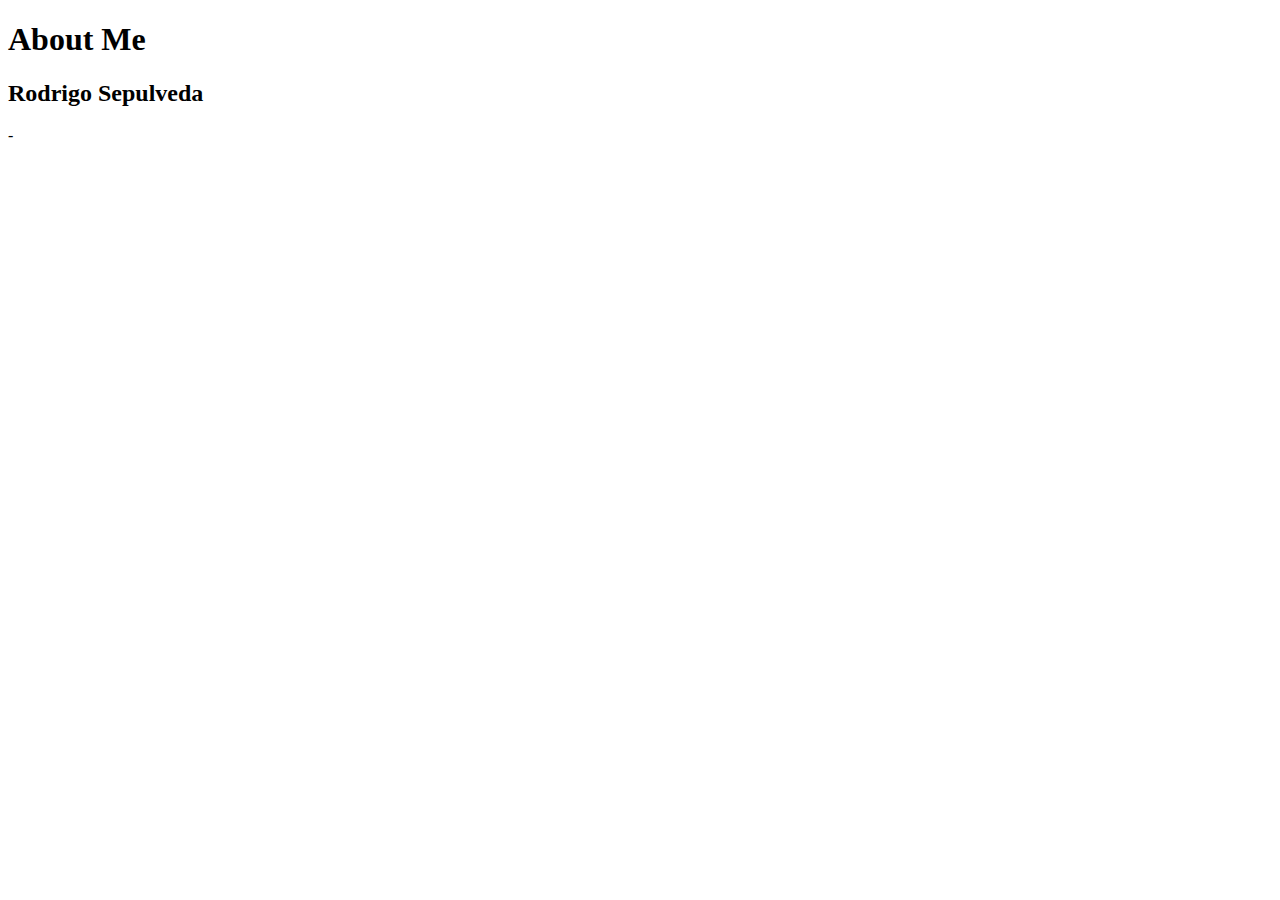
<file: aboutme/index.html>
<!DOCTYPE html>
<html lang="en">
<head>
    <meta charset="UTF-8">
    <meta http-equiv="X-UA-Compatible" content="IE=edge">
    <meta name="viewport" content="width=device-width, initial-scale=1.0">
    <title>All About Me</title>
</head>
<body>
    <h1>About Me</h1>
    <h2>Rodrigo Sepulveda</h2>
    <p>-</p>
    
</body>
</html>
</file>
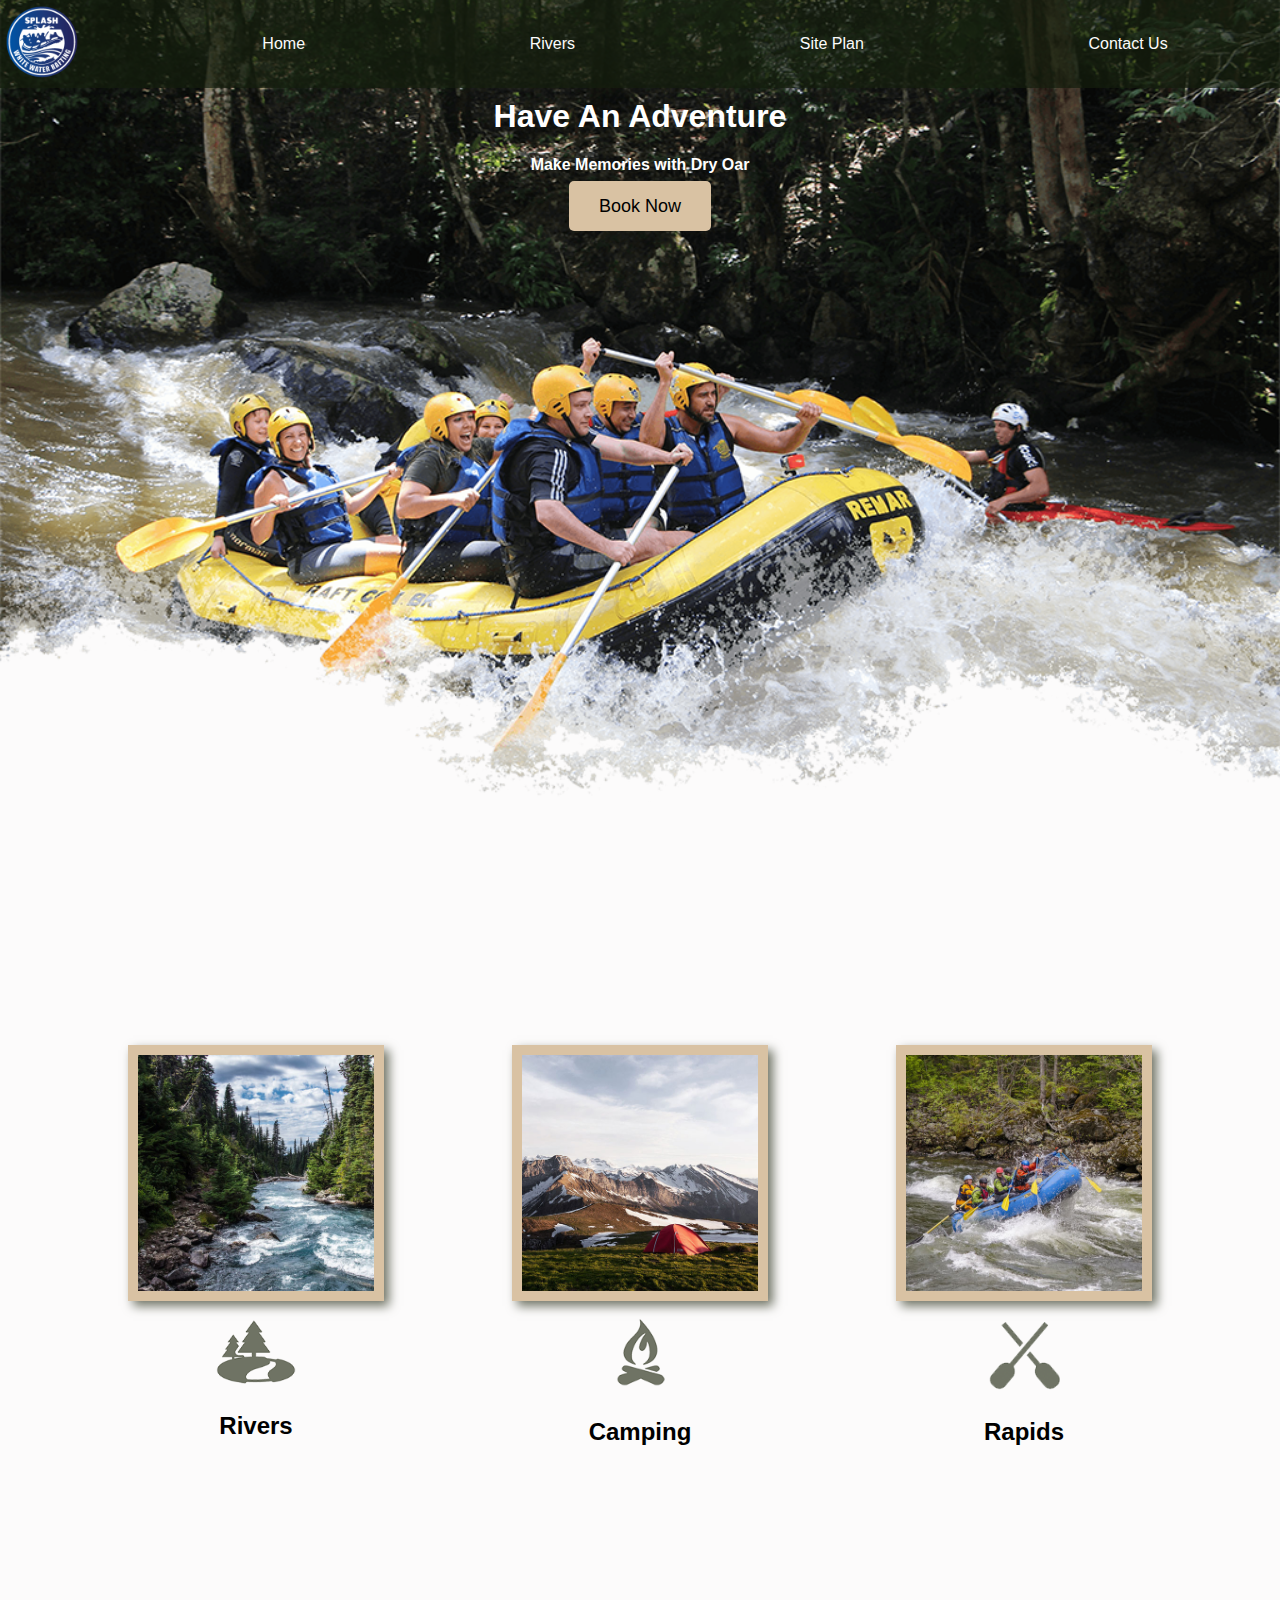
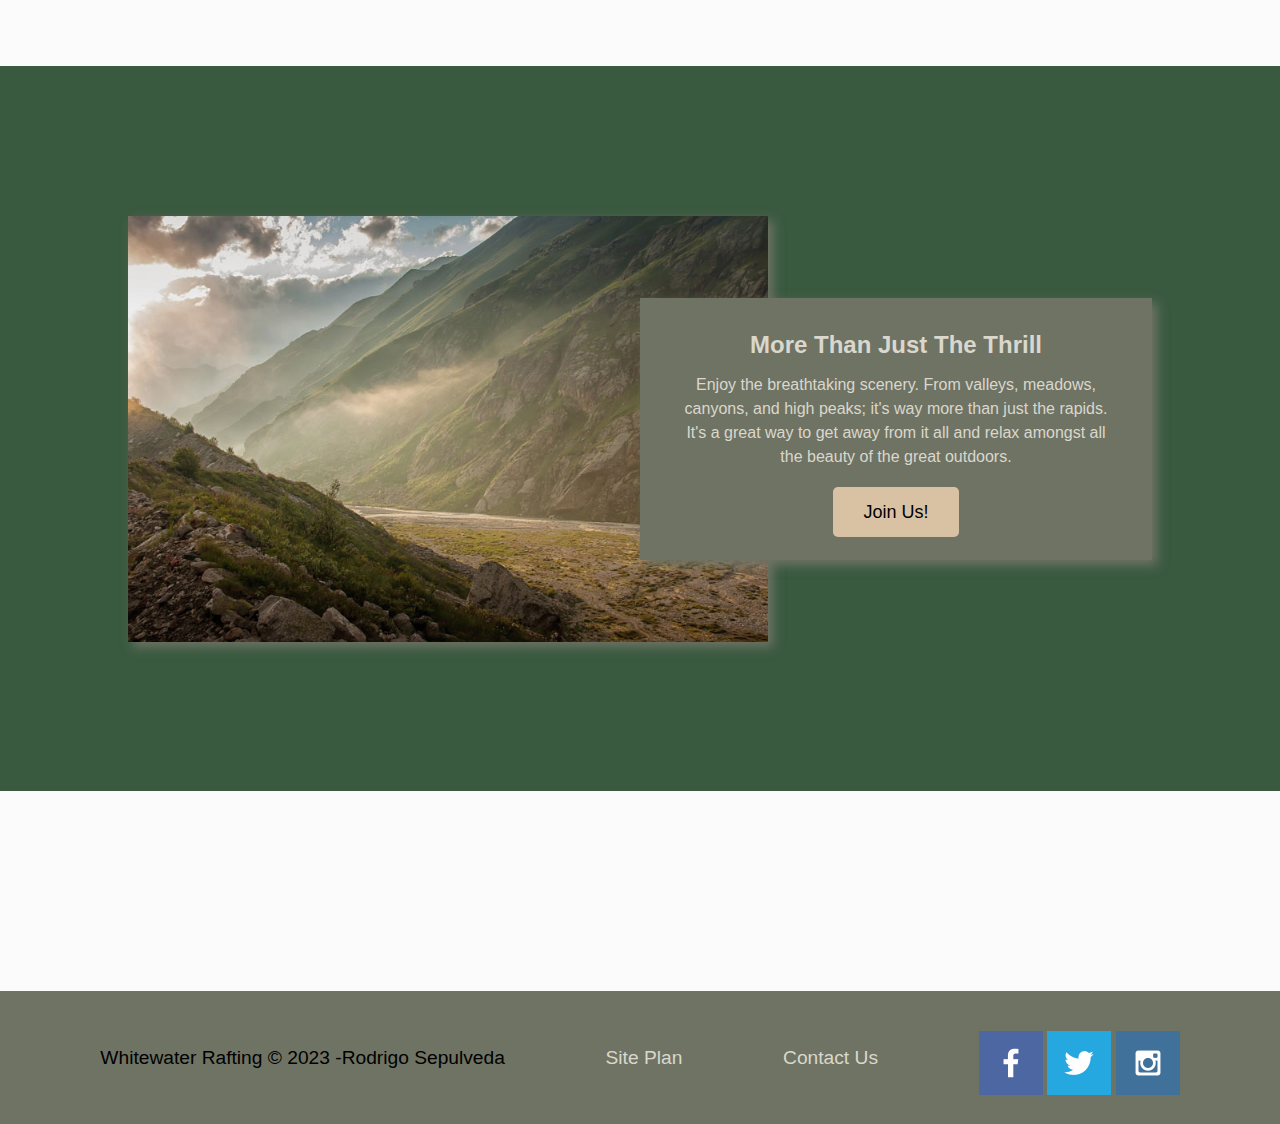
<file: wwr/index.html>
<!DOCTYPE html>
<html lang="en">

<head>
    <meta charset="UTF-8">
    <meta http-equiv="X-UA-Compatible" content="IE=edge">
    <meta name="viewport" content="width=device-width, initial-scale=1.0">
    <title>Whitewater Rafting | Dry Oar Boating | Home </title>
    <link rel="stylesheet" href="styles/style.css">
</head>

<body>
    <div id="content">
        <header>
            <a href="index.html" class="images/logo-brand">
                <img class="logo" src="images/splash.png" alt="rafting-logo">
            </a>
            <nav>
                <a href="index.html">Home</a>
                <a href="rivers.html">Rivers</a>
                <a href="site-plan-rafting.html">Site Plan</a>
                <a href="contactus.html">Contact Us</a>
            </nav>
        </header>
        <div id="hero">
            <div id="hero-box">
                <img id="hero-img" src="images/hero.png" alt="People enjoying rafting">
            </div>
            <section id="hero-msg">
                <h1 class="home-title">Have An Adventure</h1>
                <h4>Make Memories with Dry Oar</h4>
                <div class='button-box'>
                    <a class='book' href="contactus.html">Book Now</a>
                </div>
            </section>
        </div>
        <main class="home-grid">
            <section class="rivers-card">
                <img class="card-img" src="images/rivers.jpg" alt="river in forest">
                <img class="icon" src="images/river_icon.png" alt="river icon">
                <h2>Rivers</h2>
            </section>
            <section class="camping-card">
                <img class="card-img" src="images/camping.jpg" alt="tent in mountains">
                <img class="icon" src="images/fire_icon.png" alt="fire icon">
                <h2>Camping</h2>
            </section>
            <section class="rapids-card">
                <img class="card-img" src="images/rapids.jpg" alt="rafting boat">
                <img class="icon" src="images/oars.png" alt="oars icon">
                <h2>Rapids</h2>
            </section>
            <div id="background"></div> 
            <img class="mountains" src="images/mountains.jpg" alt="Misty mountains">
            <section class="msg">
                <h2>More Than Just The Thrill</h2>
                <p>Enjoy the breathtaking scenery. From valleys, meadows, canyons, and high peaks; it's way more than
                    just the rapids. It's a great way to get away from it all and relax amongst all the beauty of the
                    great outdoors. </p>
                <a class='join' href="rivers.html">Join Us!</a>
            </section>
        </main>
        <footer>
            <p>Whitewater Rafting &copy; 2023 -Rodrigo Sepulveda </p>
            <p><a href="site-plan-rafting.html">Site Plan</a></p>
            <p><a href="contactus.html">Contact Us</a></p>
            <div class="social">
                <a href="https://facebook.com" target="_blank">
                    <img src="images/facebook.png" alt="fb icon">
                </a>
                <a href="https://twitter.com" target="_blank">
                    <img src="images/twitter.png" alt="twitter icon">
                </a>
                <a href="https://instagram.com" target="_blank">
                    <img src="images/instagram.png" alt="instagram icon">
                </a>
            </div>
        </footer>
    </div>
</body>

</html>
</file>
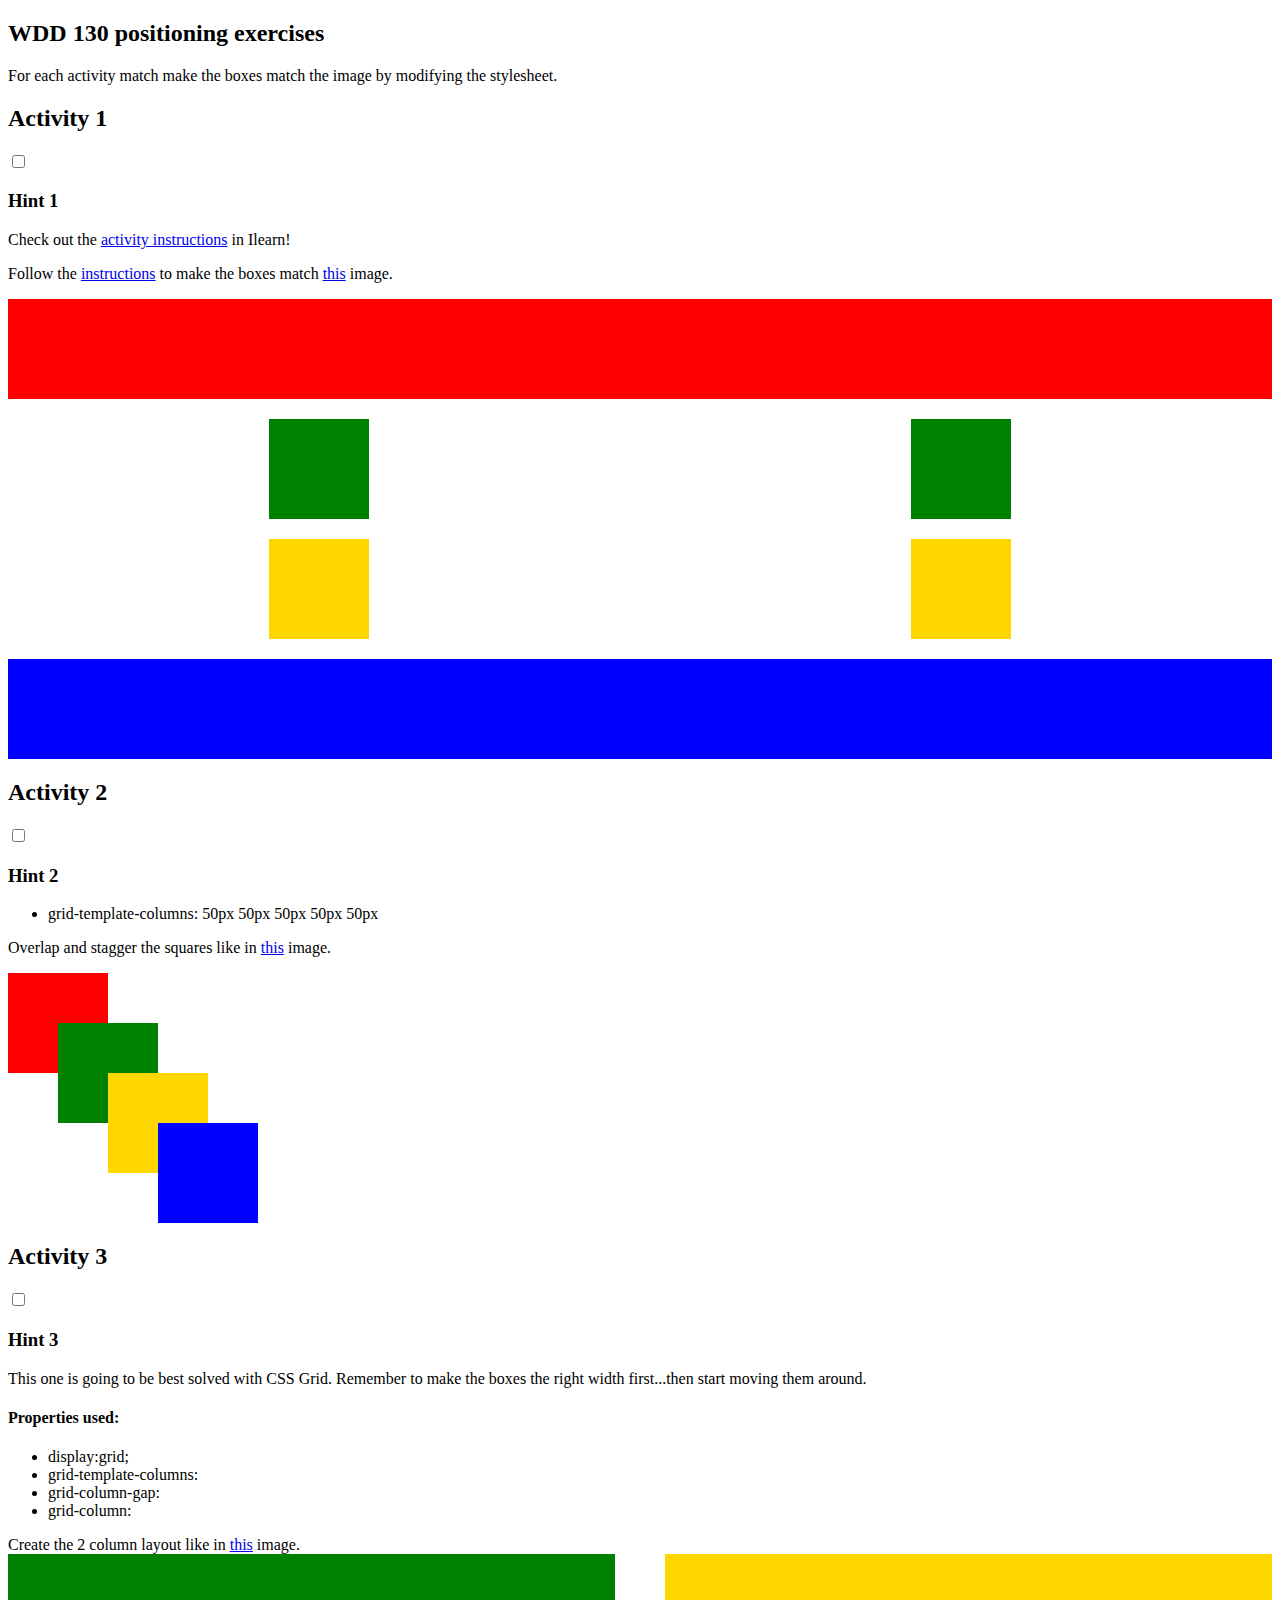
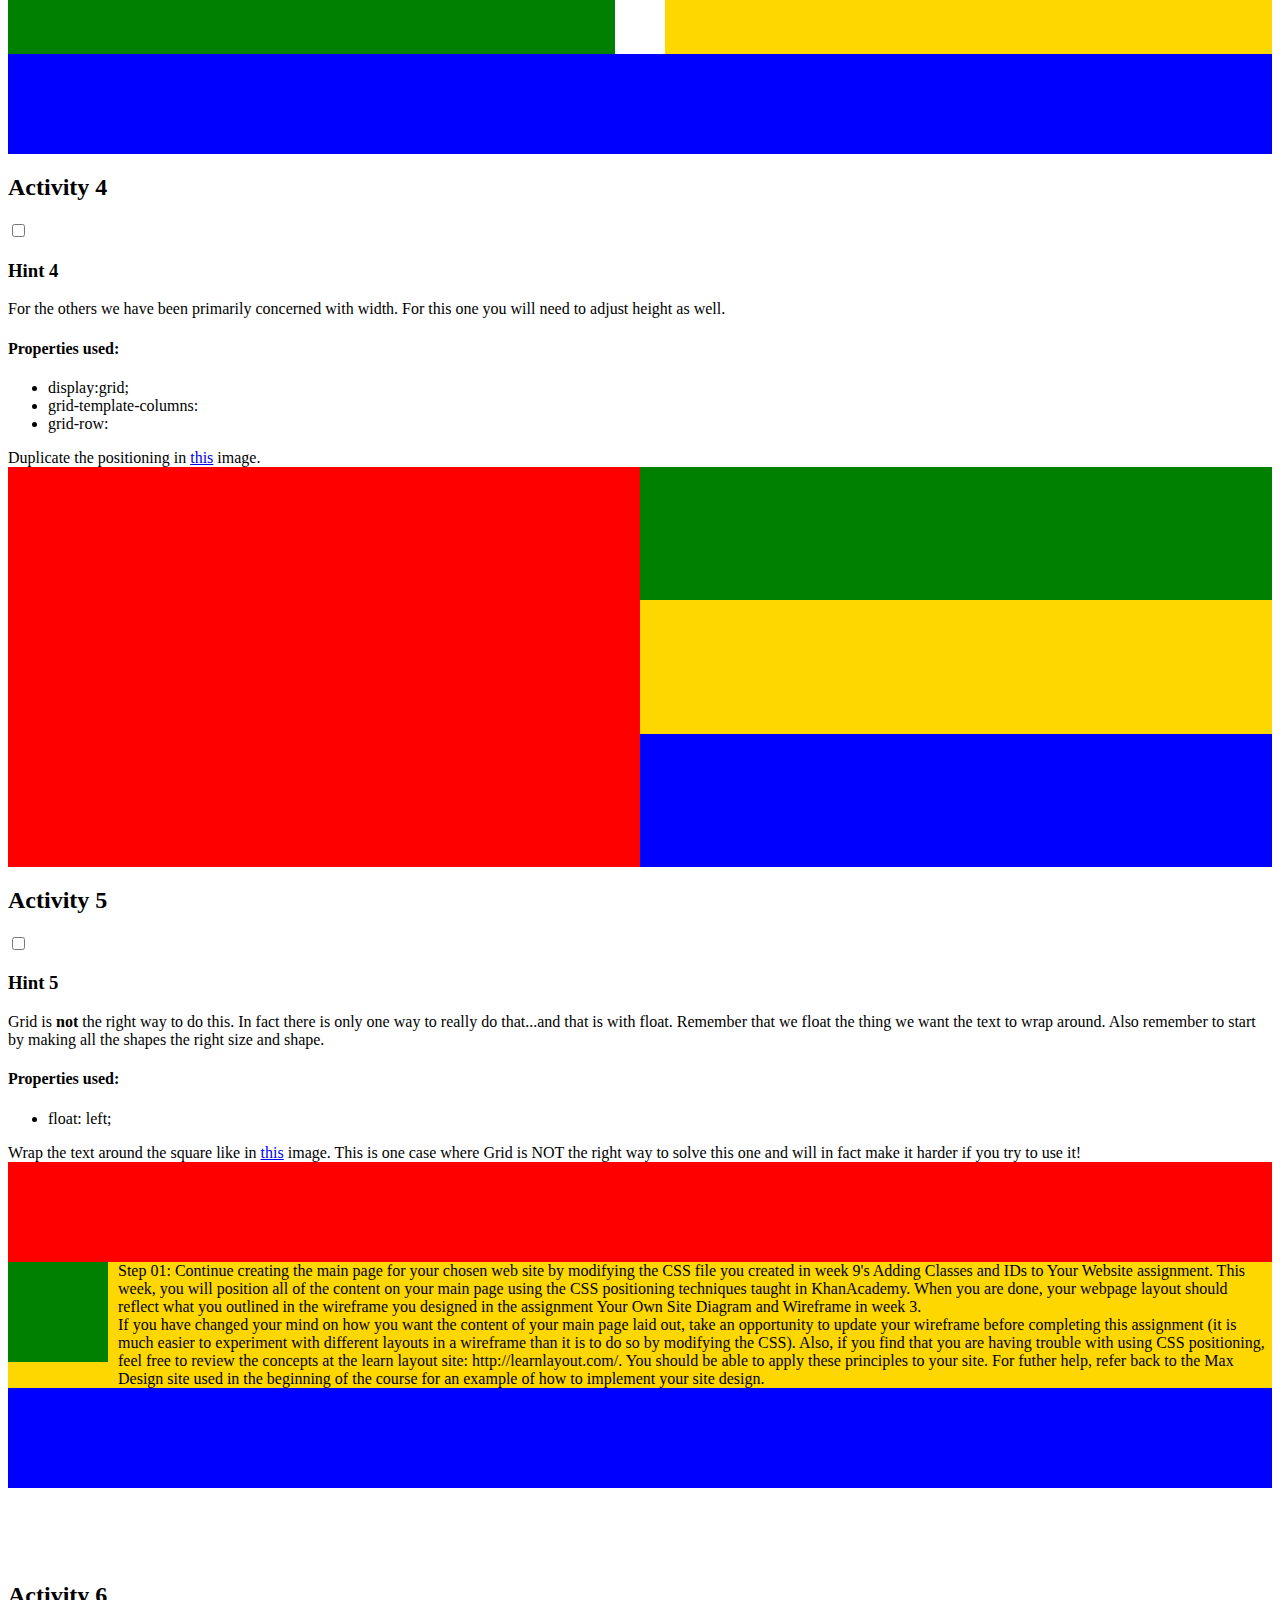
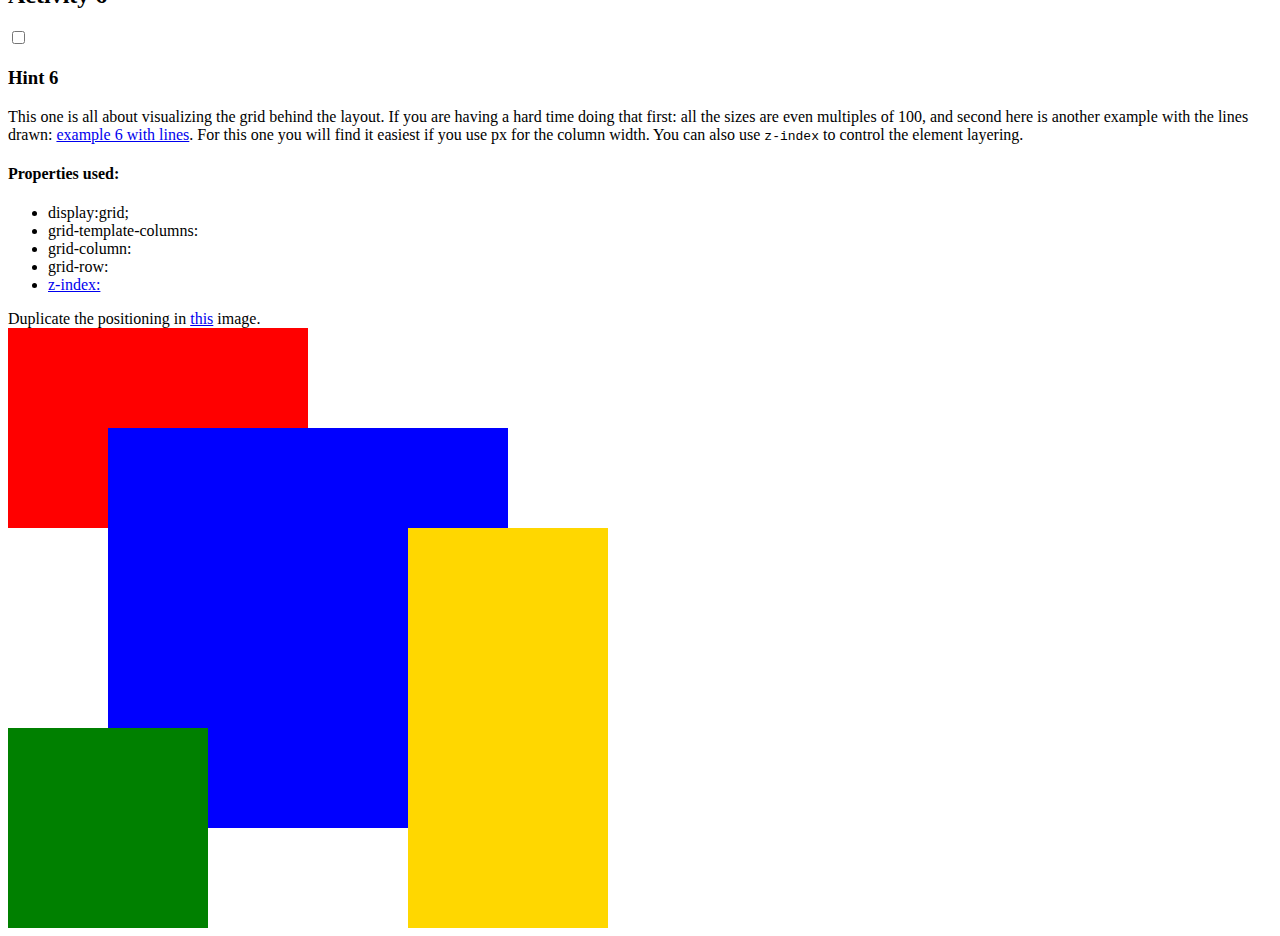
<file: positioning.html>
<!DOCTYPE html>
<html lang="en">
  <head>
    <!-- HTML - Name: positioning.html -->
    <title>Positioning Activity</title>
    <link rel="stylesheet" type="text/css" href="positionstyles.css" />
  </head> 
  <body>
    <div class="activity">
      <h2>WDD 130 positioning exercises</h2>
      For each activity match make the boxes match the image by modifying the stylesheet.</div>
    <div class="activity">
      <h2>Activity 1</h2>
      <section class="hint"><input type="checkbox" ><i></i> <h3>Hint 1</h3><div><p>Check out the <a href="https://byui-wdd.github.io/wdd130/activities/w06-css-positioning.html" target="_blank">activity instructions</a> in Ilearn!</p></div></section>
      <p>Follow the <a href="https://byui-wdd.github.io/wdd130/activities/w06-css-positioning.html" target="_blank">instructions</a> to make the boxes match  <a href="https://byui-wdd.github.io/wdd130/images/example1.png" target="_blank">this</a> image.</p>
      <div class="content1" >
        <div class="red1" ></div>
        <div class="green1" ></div>
        <div class="green1" ></div>
        <div class="yellow1"></div>
        <div class="yellow1"></div>
        <div class="blue1"></div>
      </div>
    </div>
    <div class="activity">
      <h2>Activity 2</h2>
      <section class="hint"><input type="checkbox" > <h3>Hint 2</h3><i></i><div>
      <ul>
      <li>grid-template-columns: 50px 50px 50px 50px 50px </li></ul></div></section>
      <p>Overlap and stagger the squares like in <a href="https://byui-wdd.github.io/wdd130/images/example2.png" target="_blank">this</a> image.</p>
      <div class="content2" >
        <div class="red2" ></div>
        <div class="green2" ></div>
        <div class="yellow2"></div>
        <div class="blue2"></div>
      </div>
    </div>
    <div class="activity">
      <h2>Activity 3</h2>
      <section class="hint"><input type="checkbox" > <h3>Hint 3</h3><i></i><div><p>This one is going to be best solved with CSS Grid. Remember to make the boxes the right width first...then start moving them around. </p><h4>Properties used:</h4><ul><li>display:grid;</li><li>grid-template-columns:</li><li>grid-column-gap:</li>
        <li>grid-column:</li>  </ul></div></section>
      Create the 2 column layout like in <a href="https://byui-wdd.github.io/wdd130/images/example3.png" target="_blank">this</a>  image.
      <div class="content3" >
        <div class="red3" ></div>
        <div class="green3" ></div>
        <div class="yellow3"></div>
        <div class="blue3"></div>
      </div>
    </div>
    <div class="activity">
      <h2>Activity 4</h2>
      <section class="hint"><input type="checkbox" > <h3>Hint 4</h3><i></i><div><p>For the others we have been primarily concerned with width. For this one you will need to adjust height as well. </p><h4>Properties used:</h4><ul><li>display:grid;</li><li>grid-template-columns:</li><li>grid-row:</li></ul></div></section>
      Duplicate the positioning in <a href="https://byui-wdd.github.io/wdd130/images/example4.png" target="_blank">this</a> image. 
      <div class="content4" >
        <div class="red4" ></div>
        <div class="green4" ></div>
        <div class="yellow4"></div>
        <div class="blue4"></div>
      </div>
    </div>

    <div class="activity">
      <h2>Activity 5</h2>
      <section class="hint"><input type="checkbox" > <h3>Hint 5</h3><i></i><div><p>Grid is <strong>not</strong> the right way to do this.  In fact there is only one way to really do that...and that is with float. Remember that we float the thing we want the text to wrap around.  Also remember to start by making all the shapes the right size and shape.</p><h4>Properties used:</h4><ul><li>float: left;</li></ul></div></section>
      Wrap the text around the square like in <a href="https://byui-wdd.github.io/wdd130/images/example5.png" target="_blank">this</a> image. This is one case where Grid is NOT the right way to solve this one and will in fact make it harder if you try to use it!
      <div class="content5" >
        <div class="red5" ></div>
        <div class="green5" ></div>
        <div class="yellow5">Step 01: Continue creating the main page for your chosen web site by modifying the CSS file you created in week 9's Adding Classes and IDs to Your Website assignment. This week, you will position all of the content on your main page using the CSS positioning techniques taught in KhanAcademy. When you are done, your webpage layout should reflect what you outlined in the wireframe you designed in the assignment Your Own Site Diagram and Wireframe in week 3. <br />
          If you have changed your mind on how you want the content of your main page laid out, take an opportunity to update your wireframe before completing this assignment (it is much easier to experiment with different layouts in a wireframe than it is to do so by modifying the CSS). Also, if you find that you are having trouble with using CSS positioning, feel free to review the concepts at the learn layout site: http://learnlayout.com/. You should be able to apply these principles to your site. For futher help, refer back to the Max Design site used in the beginning of the course for an example of how to implement your site design.</div>
        <div class="blue5"></div>
      </div>
    </div>
    <div class="activity">
      <h2>Activity 6</h2>
      <section class="hint"><input type="checkbox" > <h3>Hint 6</h3><i></i><div><p>This one is all about visualizing the grid behind the layout. If you are having a hard time doing that first: all the sizes are even multiples of 100, and second here is another example with the lines drawn: <a href="https://byui-wdd.github.io/wdd130/images/example6-hint.png" target="_blank">example 6 with lines</a>. For this one you will find it easiest if you use px for the column width. You can also use <kbd>z-index</kbd> to control the element layering.    </p><h4>Properties used:</h4><ul><li>display:grid;</li><li>grid-template-columns:</li><li>grid-column:</li><li>grid-row:</li><li><a href="https://www.w3schools.com/cssref/pr_pos_z-index.asp" target="_blank">z-index:</a></li></ul></div></section>
      Duplicate the positioning in <a href="https://byui-wdd.github.io/wdd130/images/example6.png" target="_blank">this</a> image.
      <div class="content6" >
        <div class="red6" ></div>
        <div class="green6" ></div>
        <div class="yellow6"></div>
        <div class="blue6"></div>
      </div>
    </div>
  </body>
</html>
</file>
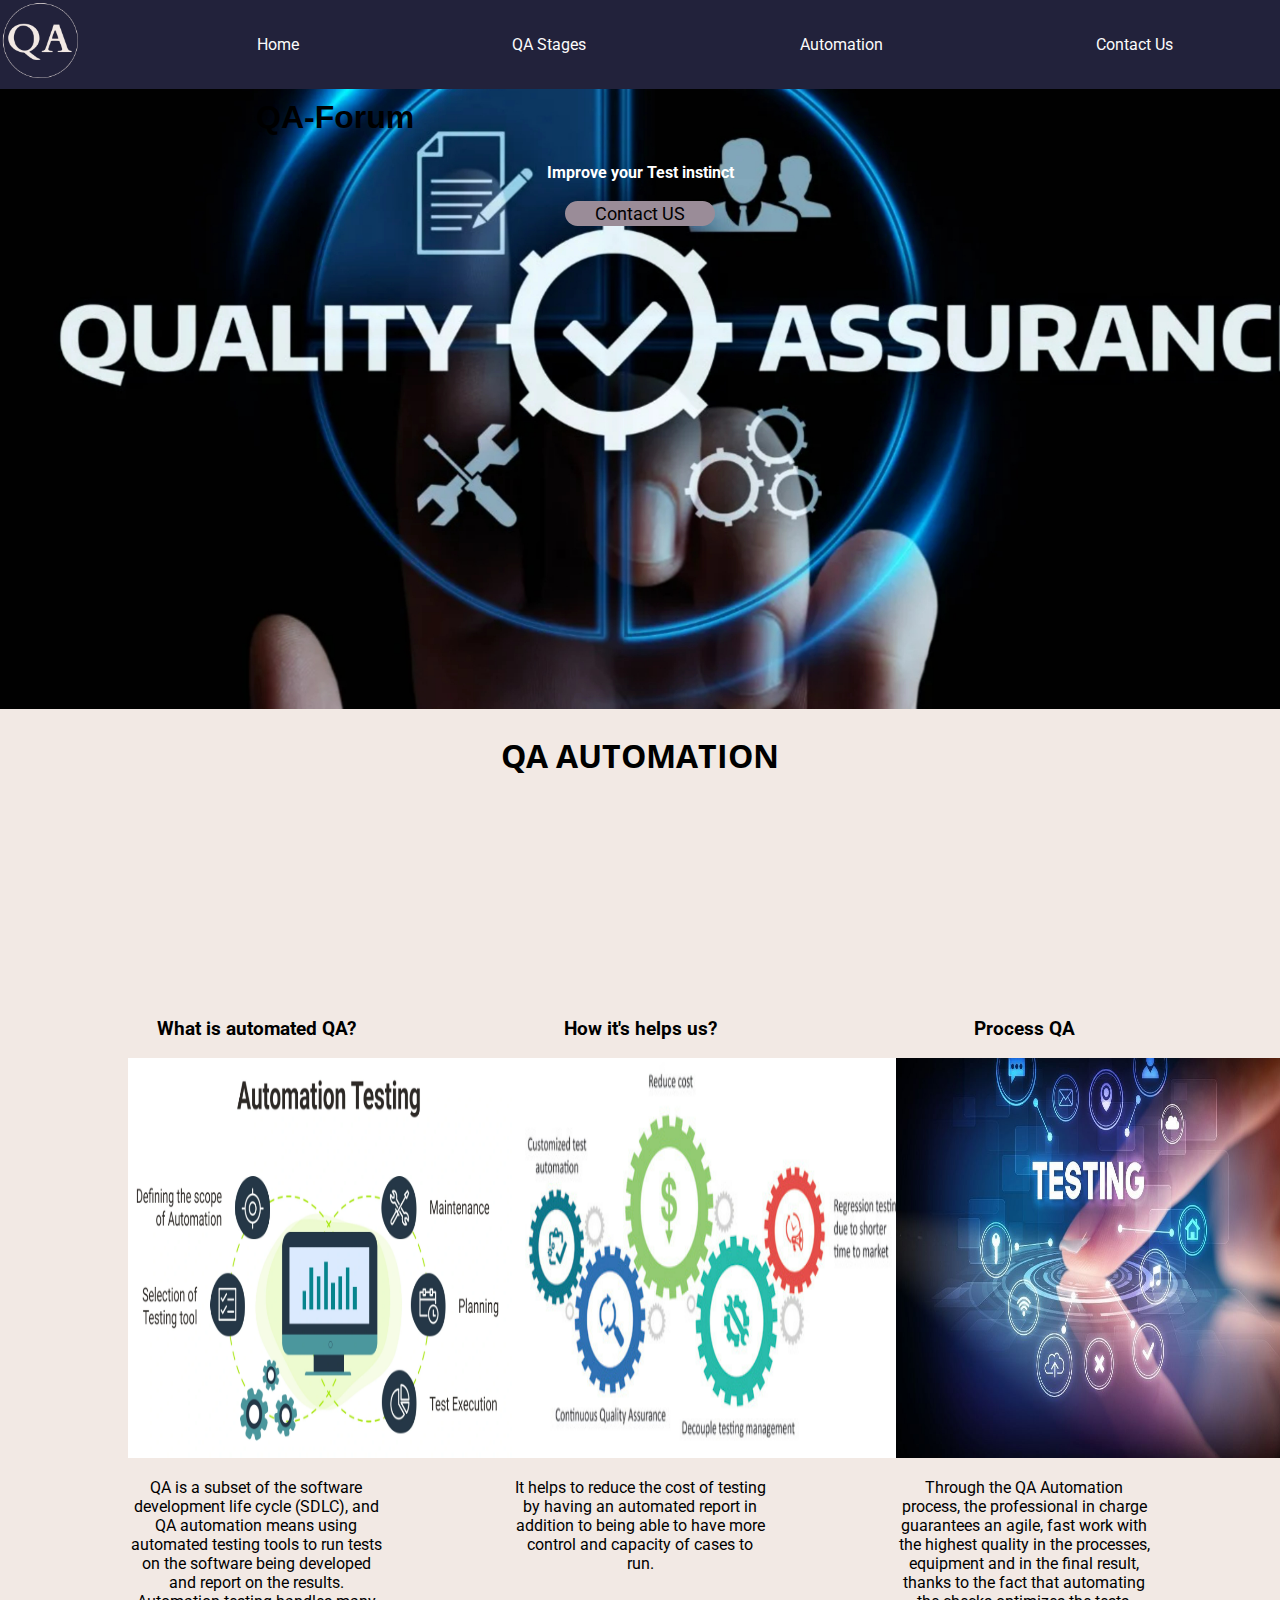
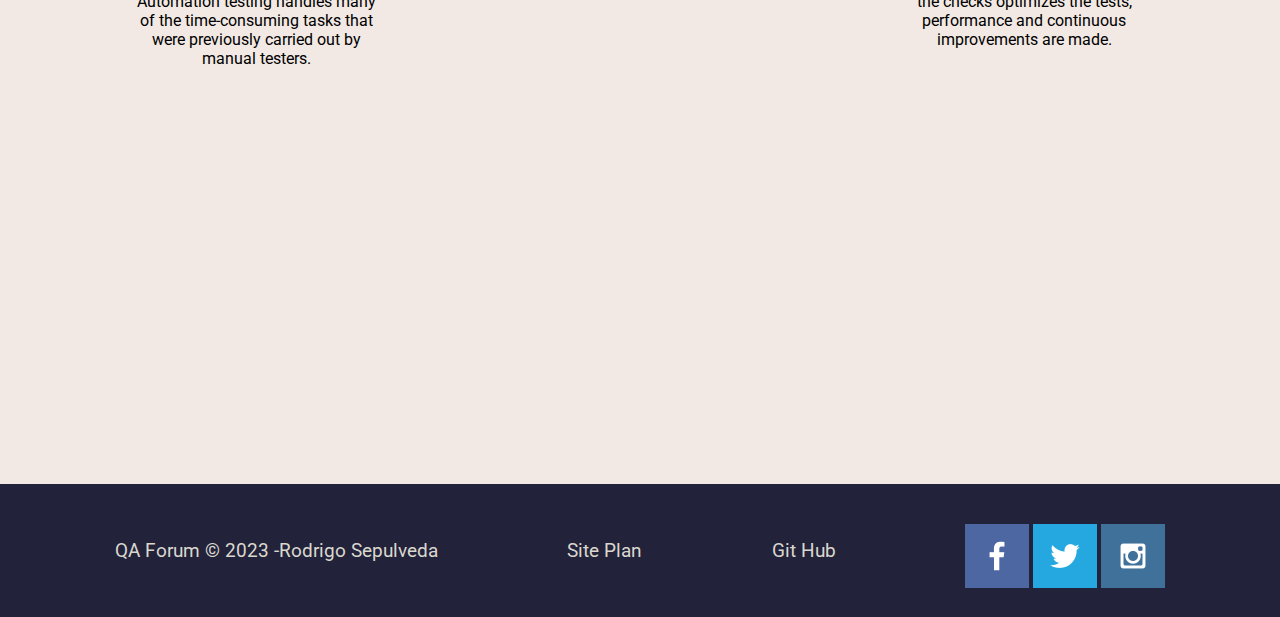
<file: qa-site/automation.html>
<!DOCTYPE html>
<html lang="en">

<head>
    <meta charset="UTF-8">
    <meta http-equiv="X-UA-Compatible" content="IE=edge">
    <meta name="viewport" content="width=device-width, initial-scale=1.0">
    <title>QA Forum | Home </title>
    <link rel="stylesheet" href="styles/style1.css">
</head>

<body>
    <div id="content">
        <header>
            <a href="index.html" class="images/logo-brand">
                <img class="logo" src="images/logo.png" alt="qa-logo">
            </a>
            <nav>
                <a href="index1.html">Home</a>
                <a href="qcstages.html">QA Stages</a>
                <a href="automation.html">Automation</a>
                <a href="contactus.html">Contact Us</a>
            </nav>
        </header>
        <div id="qa">
            <div id="qa-box">
                <img id="qa-img" src="slides-show/images/test3.jpg" alt="Testing Quality Assurance">
            </div>
            <section id="qa-forum">
                <h2 class="home-title">QA-Forum</h2>
                <h4>Improve your Test instinct</h4>
                <div class='button-box'>
                    <a class='contact' href="contactus.html">Contact US</a>
                </div>
            </section>
        </div>
        <div class="container">
            <h1 id="texto">
                <span id="text">
                    QA AUTOMATION
                </span>
            </h1>
        </div>
        <div>
        <main class="home-grid">
            <section class="automation1">
                <h3>What is automated QA? </h3>
                <img class="qa_automation1" src="images/automation.png" alt="automation">
                <p>QA is a subset of the software development life cycle (SDLC), and QA automation
                    means using automated testing tools to run tests on the software being developed and report on the
                    results. Automation testing handles many of the time-consuming tasks that were previously carried
                    out by manual testers.</p>
            </section>
            <section class="automation2">
                <h3>How it's helps us?</h3>
                <img class="qa_automation2" src="images/automation1.png" alt="automation2">
                <p>It helps to reduce the cost of testing by having an automated report in addition to being able to
                    have more control and capacity of cases to run.</p>
            </section>
            <section class="automation3">
                <h3>Process QA</h3>
                <img class="qa_automation3" src="images/automation2.jpg" alt="automation2">
                <p>Through the QA Automation process, the professional in charge guarantees an agile, fast work with the
                    highest quality in the processes, equipment and in the final result, thanks to the fact that
                    automating the checks optimizes the tests, performance and continuous improvements are made.</p>
            </section>
        </main>
    </div>
        <footer>
            <p>QA Forum &copy; 2023 -Rodrigo Sepulveda </p>
            <p><a href="site-plan.html">Site Plan</a></p>
            <p><a href="#">Git Hub</a></p>
            <div class="social">
                <a href="https://facebook.com" target="_blank">
                    <img src="images/facebook.png" alt="fb icon">
                </a>
                <a href="https://twitter.com" target="_blank">
                    <img src="images/twitter.png" alt="twitter icon">
                </a>
                <a href="https://instagram.com" target="_blank">
                    <img src="images/instagram.png" alt="instagram icon">
                </a>
            </div>
        </footer>

    </div>

</body>

</html>
</file>
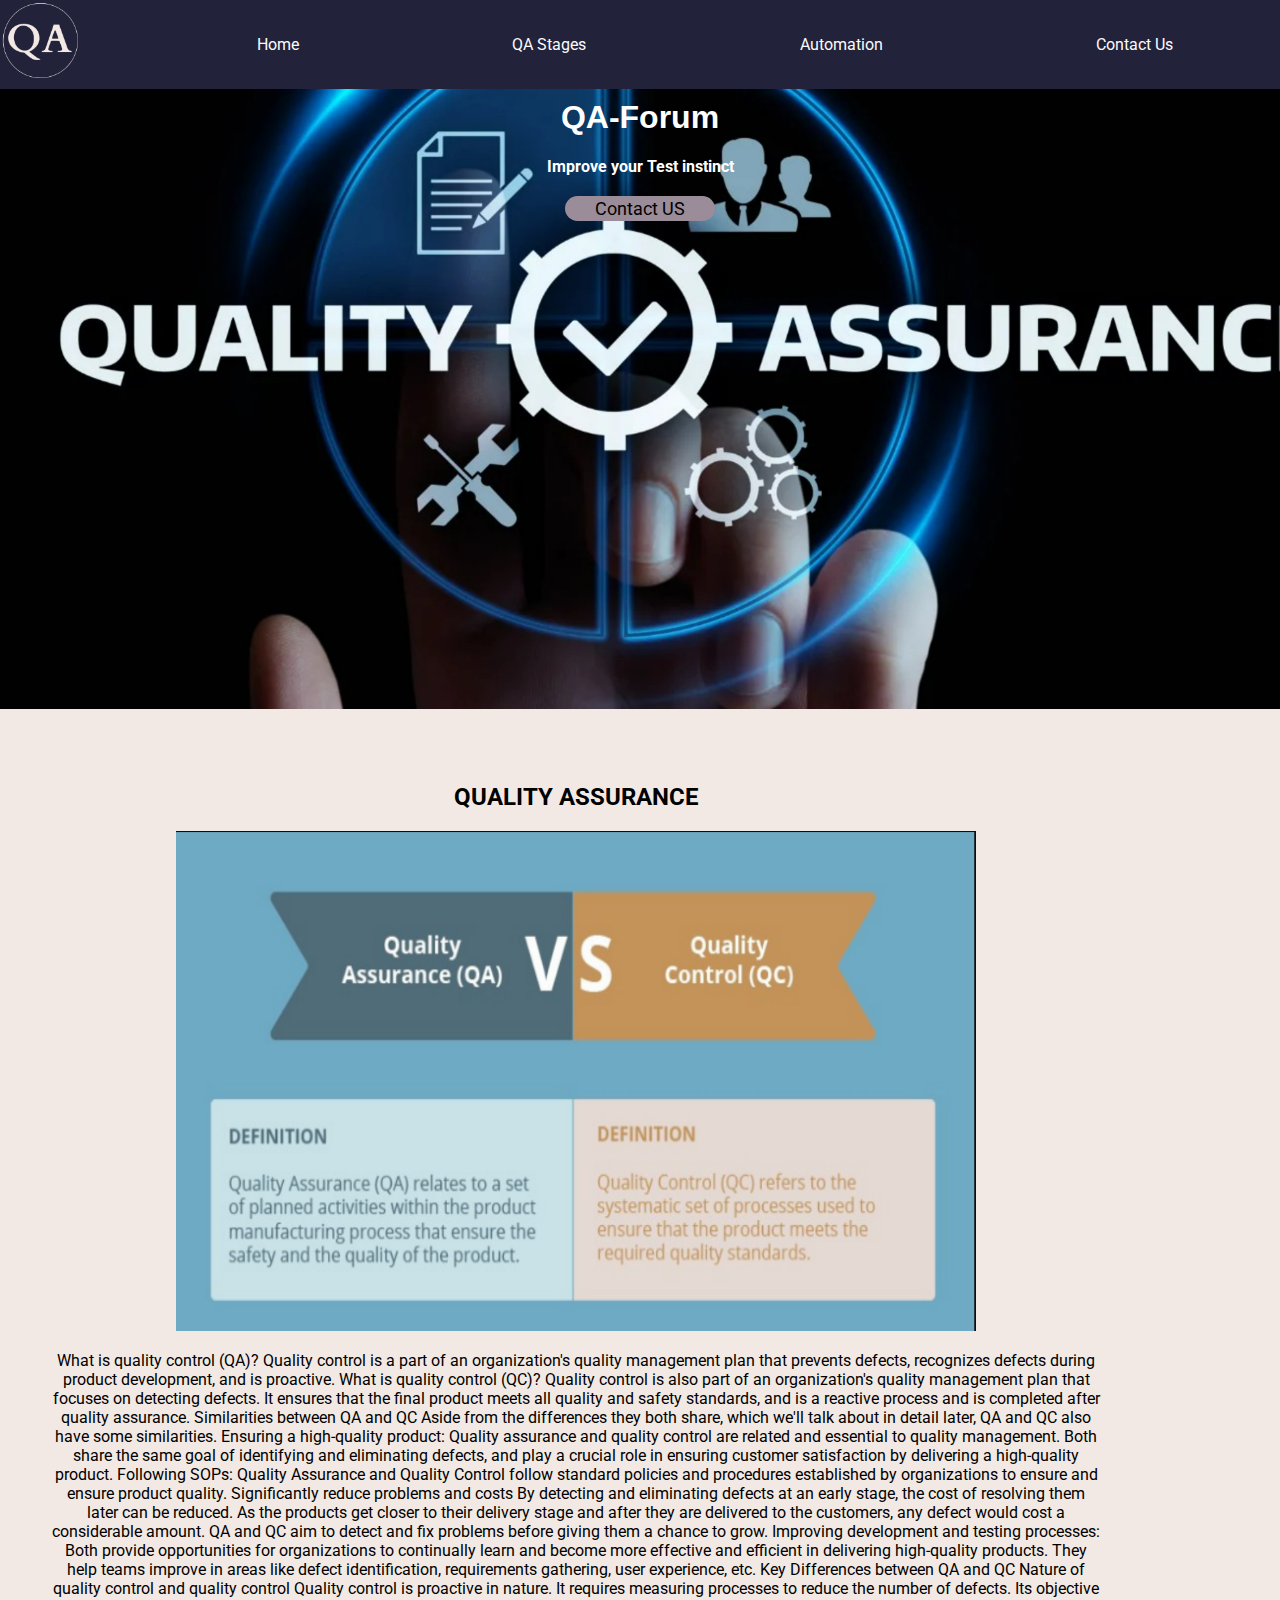
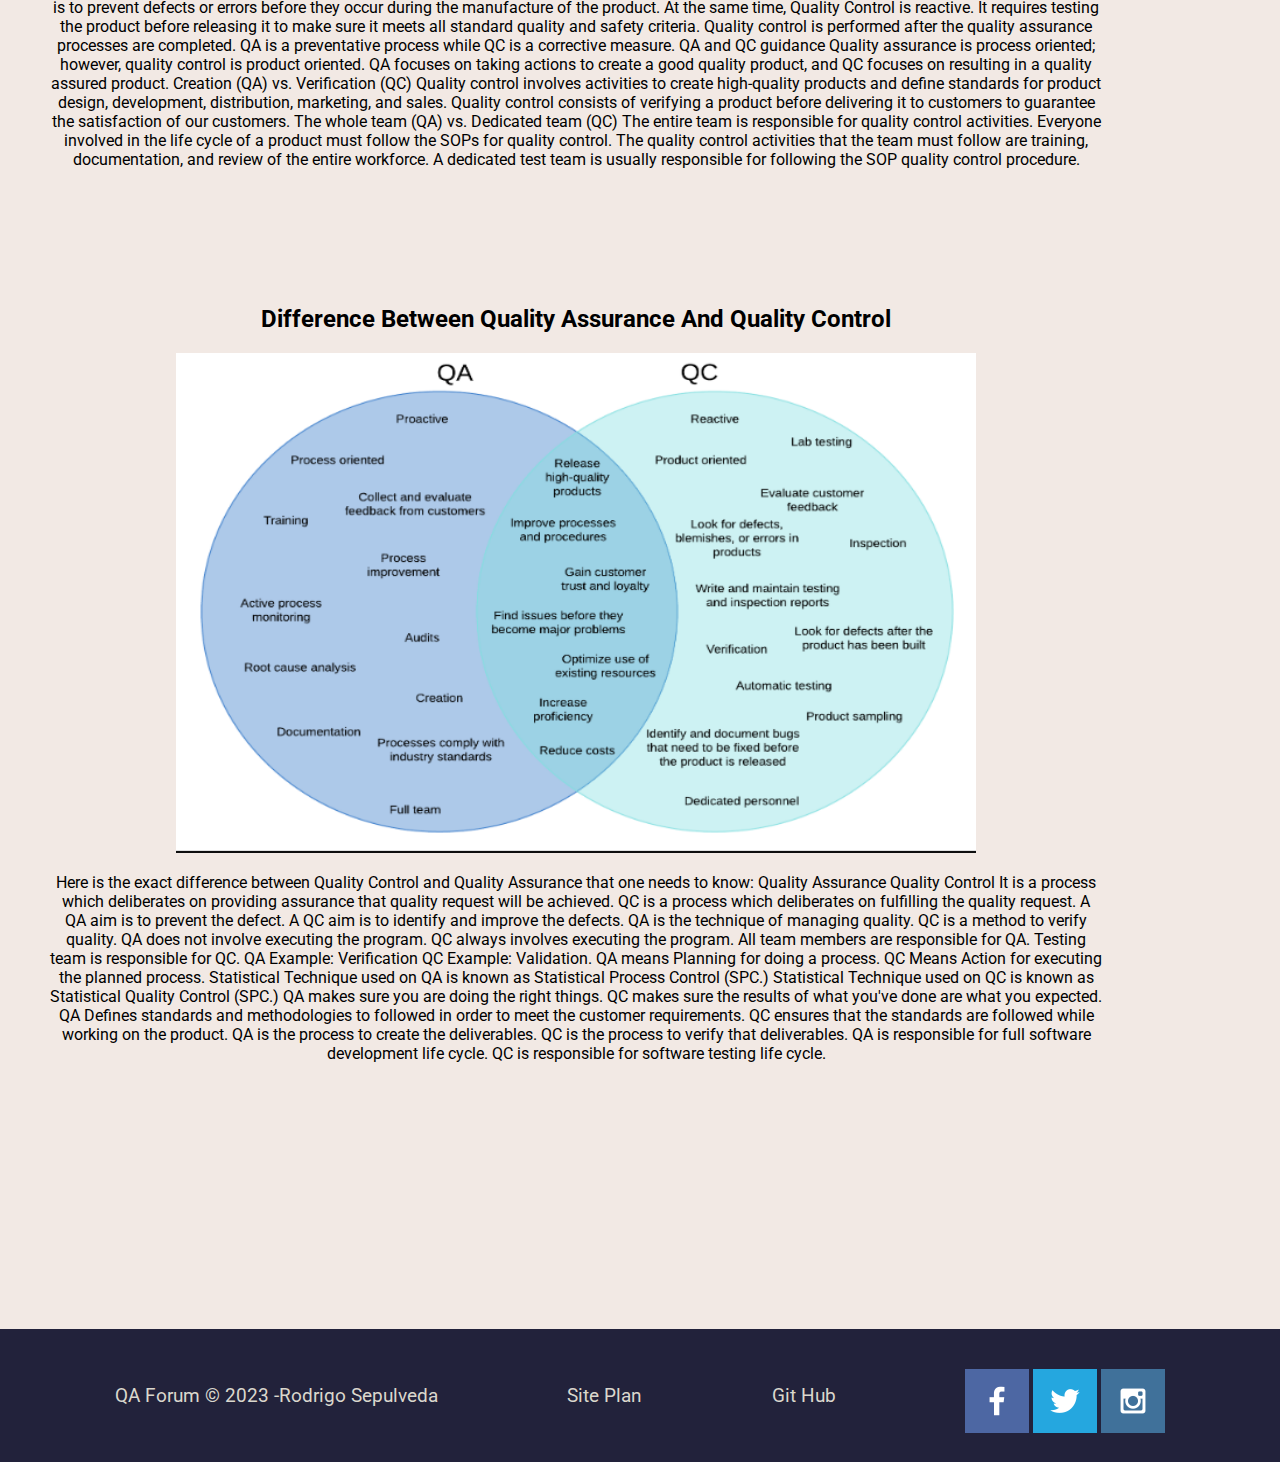
<file: qa-site/index1.html>
<!DOCTYPE html>
<html lang="en">

<head>
    <meta charset="UTF-8">
    <meta http-equiv="X-UA-Compatible" content="IE=edge">
    <meta name="viewport" content="width=device-width, initial-scale=1.0">
    <title>QA Forum | Home </title>
    <link rel="stylesheet" href="styles/style1.css">
</head>

<body>
    <div id="content">
        <header>
            <a href="index.html" class="images/logo-brand">
                <img class="logo" src="images/logo.png" alt="qa-logo">
            </a>
            <nav>
                <a href="index.html">Home</a>
                <a href="qcstages.html">QA Stages</a>
                <a href="automation.html">Automation</a>
                <a href="contactus.html">Contact Us</a>
            </nav>
        </header>
        <div id="qa">
            <div id="qa-box">
                <img id="qa-img" src="slides-show/images/test3.jpg" alt="Testing Quality Assurance">
            </div>
            <section id="qa-forum">
                <h1 class="home-title">QA-Forum</h1>
                <h4>Improve your Test instinct</h4>
                <div class='button-box'>
                    <a class='contact' href="contactus.html">Contact US</a>
                </div>
            </section>
        </div>
        <main class="home-grid">
            <section class="qa-1">
                <h2>QUALITY ASSURANCE</h2>
                <img class="img1" src="images/qa-1.png" alt="What is QA">
                <p>What is quality control (QA)? Quality control is a part of an organization's quality management plan
                    that prevents defects, recognizes defects during product development, and is proactive. What is
                    quality control (QC)? Quality control is also part of an organization's quality management plan that
                    focuses on detecting defects. It ensures that the final product meets all quality and safety
                    standards, and is a reactive process and is completed after quality assurance. Similarities between
                    QA and QC Aside from the differences they both share, which we'll talk about in detail later, QA and
                    QC also have some similarities. Ensuring a high-quality product: Quality assurance and quality
                    control are related and essential to quality management. Both share the same goal of identifying and
                    eliminating defects, and play a crucial role in ensuring customer satisfaction by delivering a
                    high-quality product. Following SOPs: Quality Assurance and Quality Control follow standard policies
                    and procedures established by organizations to ensure and ensure product quality. Significantly
                    reduce problems and costs By detecting and eliminating defects at an early stage, the cost of
                    resolving them later can be reduced. As the products get closer to their delivery stage and after
                    they are delivered to the customers, any defect would cost a considerable amount. QA and QC aim to
                    detect and fix problems before giving them a chance to grow. Improving development and testing
                    processes: Both provide opportunities for organizations to continually learn and become more
                    effective and efficient in delivering high-quality products. They help teams improve in areas like
                    defect identification, requirements gathering, user experience, etc. Key Differences between QA and
                    QC Nature of quality control and quality control Quality control is proactive in nature. It requires
                    measuring processes to reduce the number of defects. Its objective is to prevent defects or errors
                    before they occur during the manufacture of the product. At the same time, Quality Control is
                    reactive. It requires testing the product before releasing it to make sure it meets all standard
                    quality and safety criteria. Quality control is performed after the quality assurance processes are
                    completed. QA is a preventative process while QC is a corrective measure. QA and QC guidance Quality
                    assurance is process oriented; however, quality control is product oriented. QA focuses on taking
                    actions to create a good quality product, and QC focuses on resulting in a quality assured product.
                    Creation (QA) vs. Verification (QC) Quality control involves activities to create high-quality
                    products and define standards for product design, development, distribution, marketing, and sales.
                    Quality control consists of verifying a product before delivering it to customers to guarantee the
                    satisfaction of our customers. The whole team (QA) vs. Dedicated team (QC) The entire team is
                    responsible for quality control activities. Everyone involved in the life cycle of a product must
                    follow the SOPs for quality control. The quality control activities that the team must follow are
                    training, documentation, and review of the entire workforce. A dedicated test team is usually
                    responsible for following the SOP quality control procedure. </p>
            </section>
            <section class="qa-2">
                <h2>Difference Between Quality Assurance And Quality Control</h2>
                <img class="img2" src="images/qa-2.png" alt="QA VS QC">
                <p>Here is the exact difference between Quality Control and Quality Assurance that one needs to know:

                    Quality Assurance	Quality Control
                    It is a process which deliberates on providing assurance that quality request will be achieved.	QC is a process which deliberates on fulfilling the quality request.
                    A QA aim is to prevent the defect.	A QC aim is to identify and improve the defects.
                    QA is the technique of managing quality.	QC is a method to verify quality.
                    QA does not involve executing the program.	QC always involves executing the program.
                    All team members are responsible for QA.	Testing team is responsible for QC.
                    QA Example: Verification	QC Example: Validation.
                    QA means Planning for doing a process.	QC Means Action for executing the planned process.
                    Statistical Technique used on QA is known as Statistical Process Control (SPC.)	Statistical Technique used on QC is known as Statistical Quality Control (SPC.)
                    QA makes sure you are doing the right things.	QC makes sure the results of what you've done are what you expected.
                    QA Defines standards and methodologies to followed in order to meet the customer requirements.	QC ensures that the standards are followed while working on the product.
                    QA is the process to create the deliverables.	QC is the process to verify that deliverables.
                    QA is responsible for full software development life cycle.	QC is responsible for software testing life cycle.</p>
            </section>

        </main>
        <footer>
            <p>QA Forum &copy; 2023 -Rodrigo Sepulveda </p>
            <p><a href="site-plan.html">Site Plan</a></p>
            <p><a href="#">Git Hub</a></p>
            <div class="social">
                <a href="https://facebook.com" target="_blank">
                    <img src="images/facebook.png" alt="fb icon">
                </a>
                <a href="https://twitter.com" target="_blank">
                    <img src="images/twitter.png" alt="twitter icon">
                </a>
                <a href="https://instagram.com" target="_blank">
                    <img src="images/instagram.png" alt="instagram icon">
                </a>
            </div>
        </footer>
    </div>
</body>

</html>
</file>
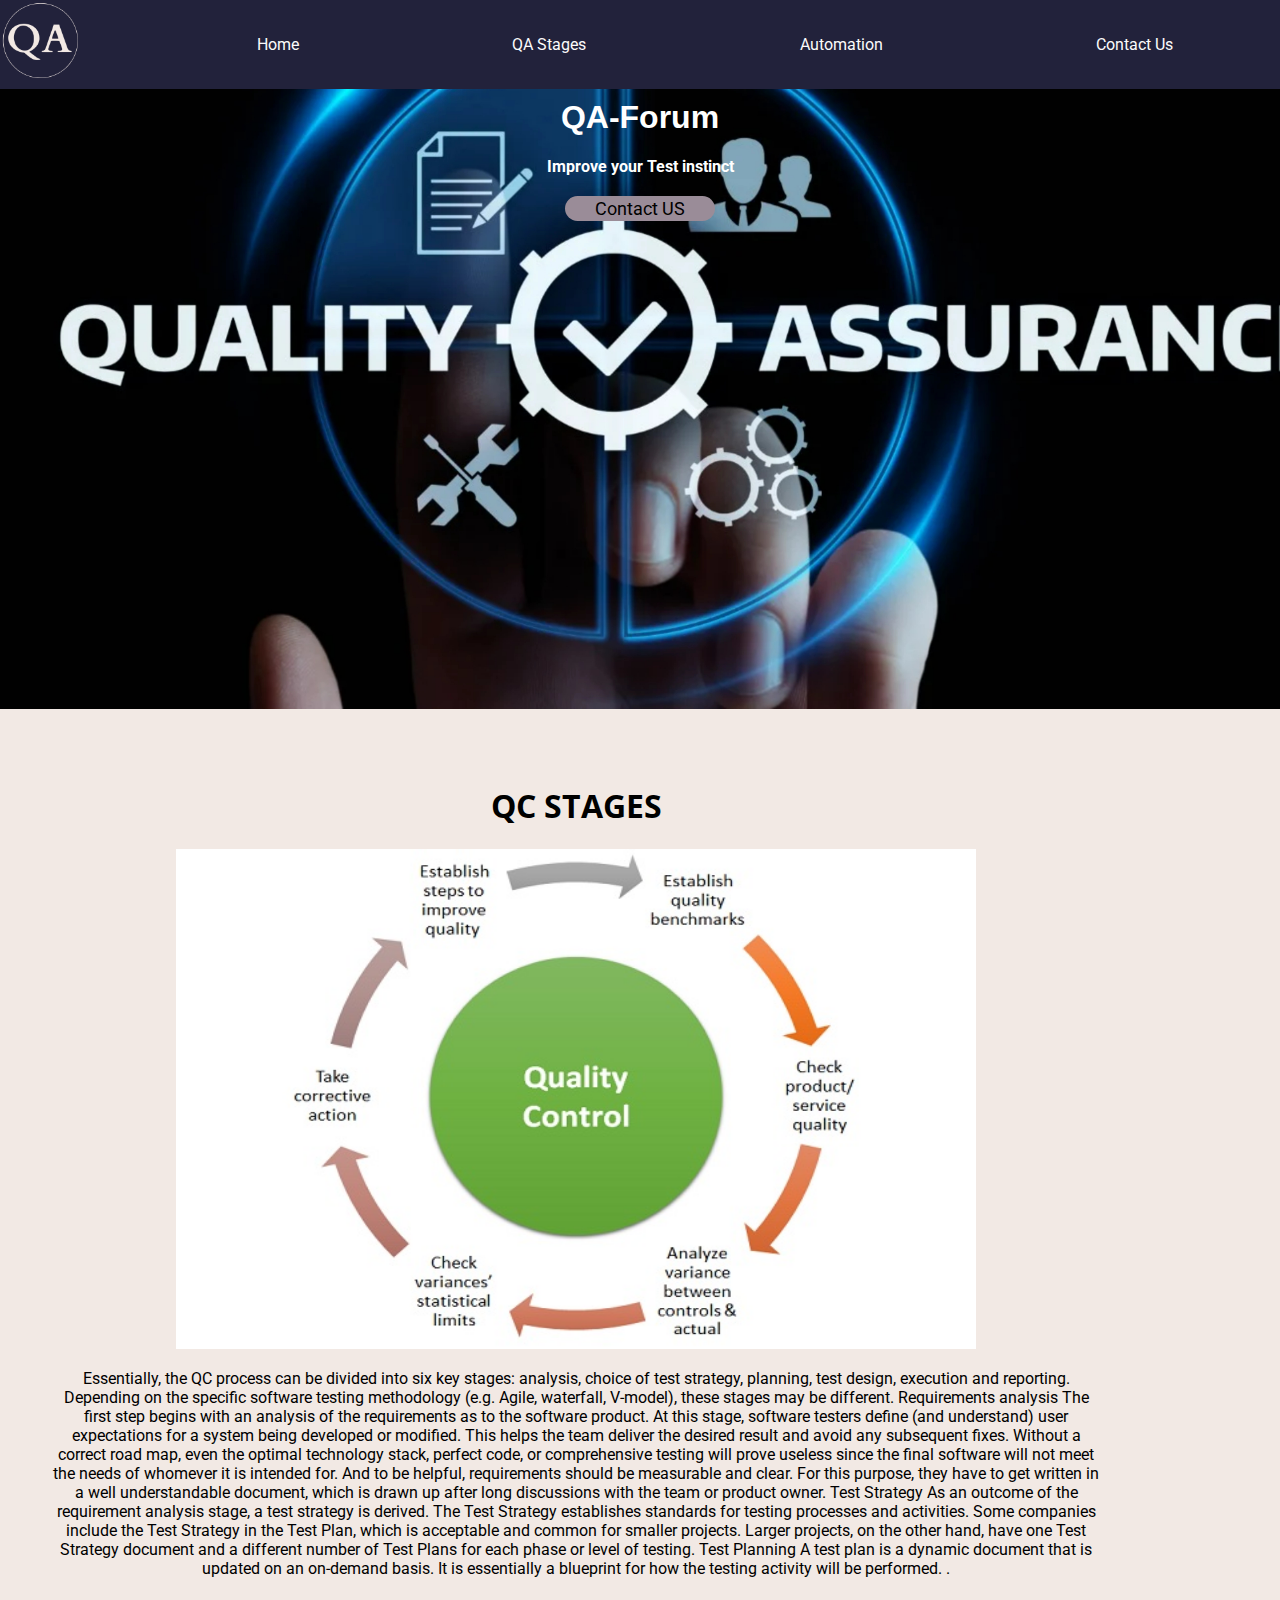
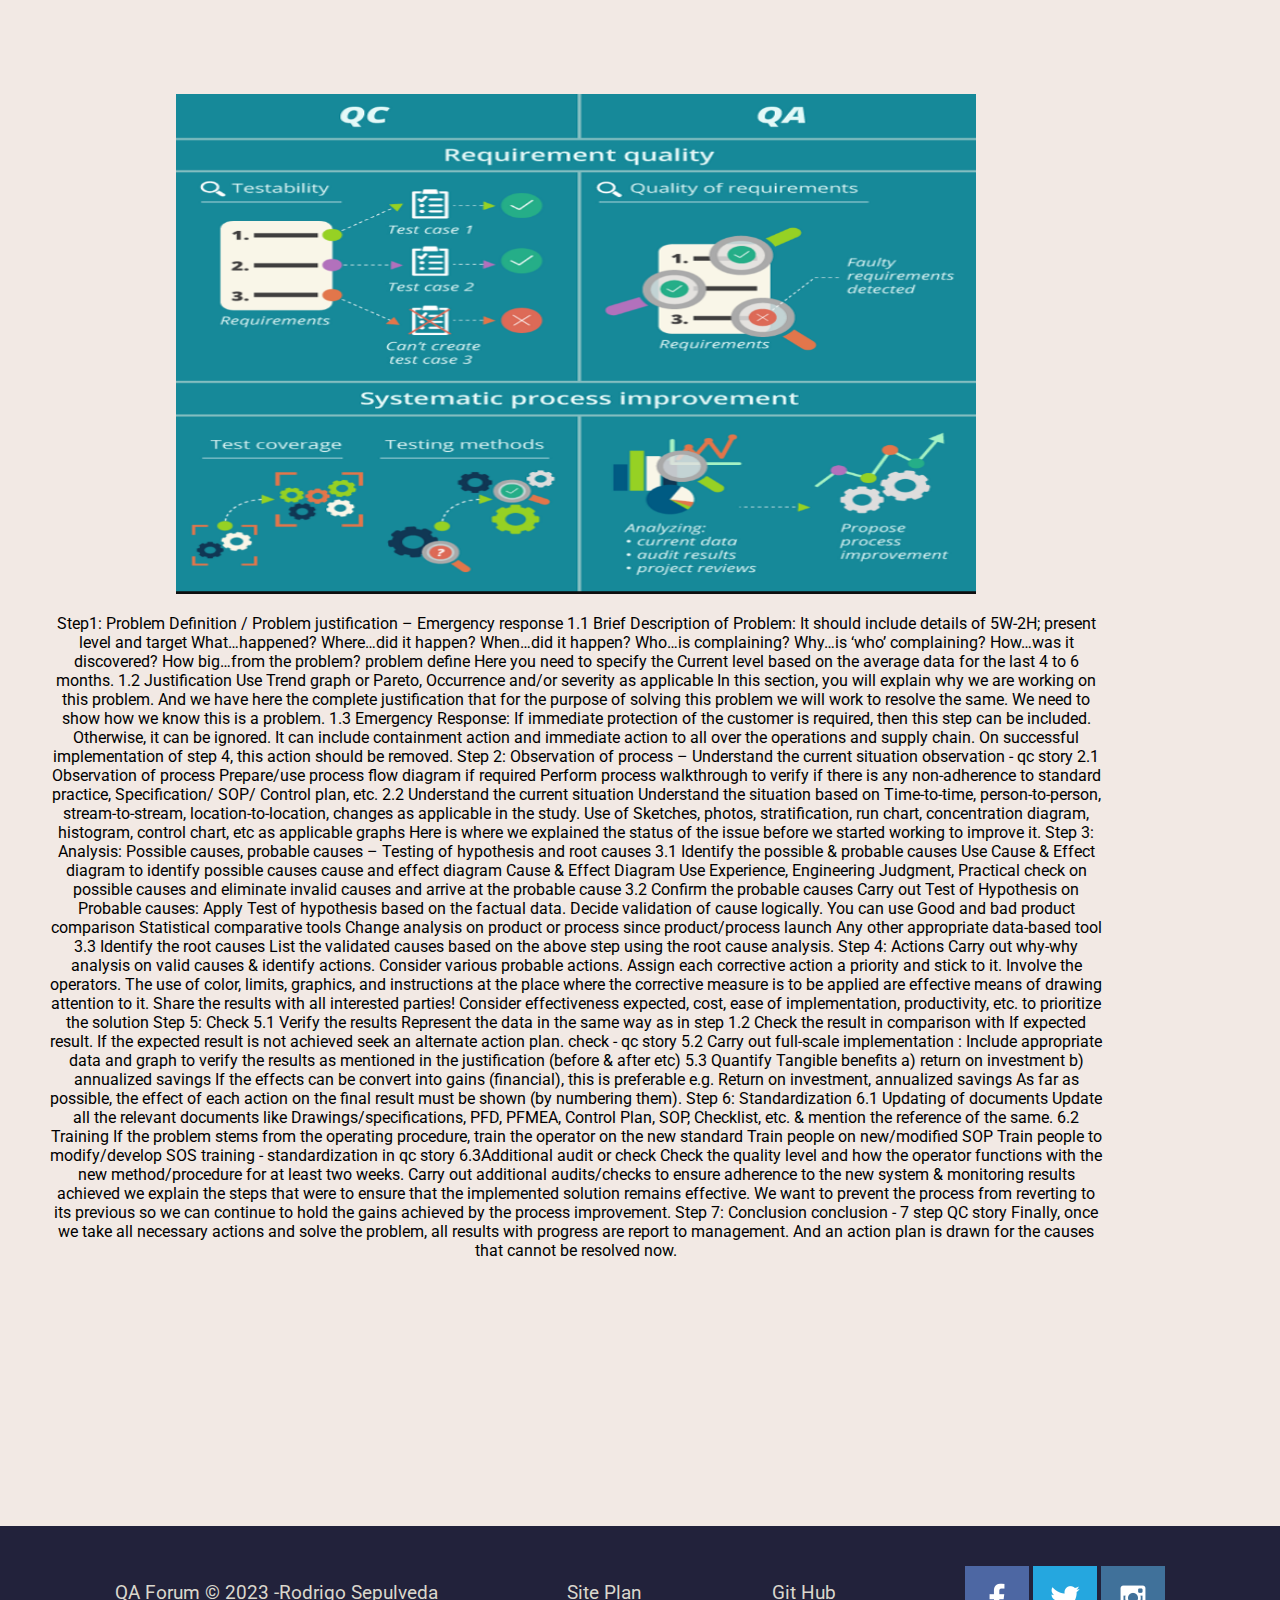
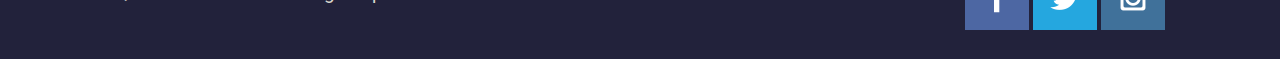
<file: qa-site/qcstages.html>
<!DOCTYPE html>
<html lang="en">

<head>
    <meta charset="UTF-8">
    <meta http-equiv="X-UA-Compatible" content="IE=edge">
    <meta name="viewport" content="width=device-width, initial-scale=1.0">
    <title>QA Forum | Home </title>
    <link rel="stylesheet" href="styles/style1.css">
</head>

<body>
    <div id="content">
        <header>
            <a href="index.html" class="images/logo-brand">
                <img class="logo" src="images/logo.png" alt="qa-logo">
            </a>
            <nav>
                <a href="index1.html">Home</a>
                <a href="qcstages.html">QA Stages</a>
                <a href="automation.html">Automation</a>
                <a href="contactus.html">Contact Us</a>
            </nav>
        </header>
        <div id="qa">
            <div id="qa-box">
                <img id="qa-img" src="slides-show/images/test3.jpg" alt="Testing Quality Assurance">
            </div>
            <section id="qa-forum">
                <h1 class="home-title">QA-Forum</h1>
                <h4>Improve your Test instinct</h4>
                <div class='button-box'>
                    <a class='contact' href="contactus.html">Contact US</a>
                </div>
            </section>
        </div>
        <main class="home-grid">
            <section class="qc1">
                <h1>QC STAGES</h1>
                <img class="qcs1" src="images/qc1.jpg" alt="qc">
                <p>Essentially, the QC process can be divided into six key stages: analysis, choice of test strategy,
                    planning, test design, execution and reporting. Depending on the specific software testing
                    methodology (e.g. Agile, waterfall, V-model), these stages may be different. Requirements analysis
                    The first step begins with an analysis of the requirements as to the software product. At this
                    stage, software testers define (and understand) user expectations for a system being developed or
                    modified. This helps the team deliver the desired result and avoid any subsequent fixes. Without a
                    correct road map, even the optimal technology stack, perfect code, or comprehensive testing will
                    prove useless since the final software will not meet the needs of whomever it is intended for. And
                    to be helpful, requirements should be measurable and clear. For this purpose, they have to get
                    written in a well understandable document, which is drawn up after long discussions with the team or
                    product owner. Test Strategy As an outcome of the requirement analysis stage, a test strategy is
                    derived. The Test Strategy establishes standards for testing processes and activities. Some
                    companies include the Test Strategy in the Test Plan, which is acceptable and common for smaller
                    projects. Larger projects, on the other hand, have one Test Strategy document and a different number
                    of Test Plans for each phase or level of testing. Test Planning A test plan is a dynamic document
                    that is updated on an on-demand basis. It is essentially a blueprint for how the testing activity
                    will be performed. .</p>
            </section>
            <section class="qc2">
                <img class="qcs2" src="images/qc2.png" alt="qc2">
                <p> Step1: Problem Definition / Problem justification – Emergency response
                    1.1 Brief Description of Problem:
                    It should include details of 5W-2H; present level and target

                    What…happened?
                    Where…did it happen?
                    When…did it happen?
                    Who…is complaining?
                    Why…is ‘who’ complaining?
                    How…was it discovered?
                    How big…from the problem?
                    problem define
                    Here you need to specify the Current level based on the average data for the last 4 to 6 months.

                    1.2 Justification Use Trend graph or Pareto, Occurrence and/or severity as applicable
                    In this section, you will explain why we are working on this problem. And we have here the complete
                    justification that for the purpose of solving this problem we will work to resolve the same.

                    We need to show how we know this is a problem.

                    1.3 Emergency Response:
                    If immediate protection of the customer is required, then this step can be included. Otherwise, it
                    can be ignored. It can include containment action and immediate action to all over the operations
                    and supply chain.

                    On successful implementation of step 4, this action should be removed.

                    Step 2: Observation of process – Understand the current situation
                    observation - qc story
                    2.1 Observation of process
                    Prepare/use process flow diagram if required

                    Perform process walkthrough to verify if there is any non-adherence to standard practice,
                    Specification/ SOP/ Control plan, etc.

                    2.2 Understand the current situation
                    Understand the situation based on Time-to-time, person-to-person, stream-to-stream,
                    location-to-location, changes as applicable in the study.

                    Use of Sketches, photos, stratification, run chart, concentration diagram, histogram, control chart,
                    etc as applicable

                    graphs
                    Here is where we explained the status of the issue before we started working to improve it.

                    Step 3: Analysis: Possible causes, probable causes – Testing of hypothesis and root causes
                    3.1 Identify the possible & probable causes
                    Use Cause & Effect diagram to identify possible causes

                    cause and effect diagram
                    Cause & Effect Diagram
                    Use Experience, Engineering Judgment, Practical check on possible causes and eliminate invalid
                    causes and arrive at the probable cause

                    3.2 Confirm the probable causes
                    Carry out Test of Hypothesis on Probable causes:

                    Apply Test of hypothesis based on the factual data. Decide validation of cause logically. You can
                    use

                    Good and bad product comparison
                    Statistical comparative tools
                    Change analysis on product or process since product/process launch
                    Any other appropriate data-based tool

                    3.3 Identify the root causes
                    List the validated causes based on the above step using the root cause analysis.

                    Step 4: Actions
                    Carry out why-why analysis on valid causes & identify actions. Consider various probable actions.

                    Assign each corrective action a priority and stick to it. Involve the operators.

                    The use of color, limits, graphics, and instructions at the place where the corrective measure is to
                    be applied are effective means of drawing attention to it.

                    Share the results with all interested parties!

                    Consider effectiveness expected, cost, ease of implementation, productivity, etc. to prioritize the
                    solution

                    Step 5: Check
                    5.1 Verify the results
                    Represent the data in the same way as in step 1.2
                    Check the result in comparison with If expected result.
                    If the expected result is not achieved seek an alternate action plan.
                    check - qc story
                    5.2 Carry out full-scale implementation :
                    Include appropriate data and graph to verify the results as mentioned in the justification (before &
                    after etc)

                    5.3 Quantify Tangible benefits
                    a) return on investment b) annualized savings

                    If the effects can be convert into gains (financial), this is preferable e.g. Return on investment,
                    annualized savings

                    As far as possible, the effect of each action on the final result must be shown (by numbering them).

                    Step 6: Standardization
                    6.1 Updating of documents
                    Update all the relevant documents like Drawings/specifications, PFD, PFMEA, Control Plan, SOP,
                    Checklist, etc. & mention the reference of the same.

                    6.2 Training
                    If the problem stems from the operating procedure, train the operator on the new standard

                    Train people on new/modified SOP

                    Train people to modify/develop SOS

                    training - standardization in qc story
                    6.3Additional audit or check
                    Check the quality level and how the operator functions with the new method/procedure for at least
                    two weeks.

                    Carry out additional audits/checks to ensure adherence to the new

                    system & monitoring results achieved

                    we explain the steps that were to ensure that the implemented solution remains effective. We want to
                    prevent the process from reverting to its previous so we can continue to hold the gains achieved by
                    the process improvement.

                    Step 7: Conclusion
                    conclusion - 7 step QC story
                    Finally, once we take all necessary actions and solve the problem, all results with progress are
                    report to management. And an action plan is drawn for the causes that cannot be resolved now.</p>
            </section>
        </main>
        <footer>
            <p>QA Forum &copy; 2023 -Rodrigo Sepulveda </p>
            <p><a href="site-plan.html">Site Plan</a></p>
            <p><a href="#">Git Hub</a></p>
            <div class="social">
                <a href="https://facebook.com" target="_blank">
                    <img src="images/facebook.png" alt="fb icon">
                </a>
                <a href="https://twitter.com" target="_blank">
                    <img src="images/twitter.png" alt="twitter icon">
                </a>
                <a href="https://instagram.com" target="_blank">
                    <img src="images/instagram.png" alt="instagram icon">
                </a>
            </div>
        </footer>

    </div>

</body>

</html>
</file>
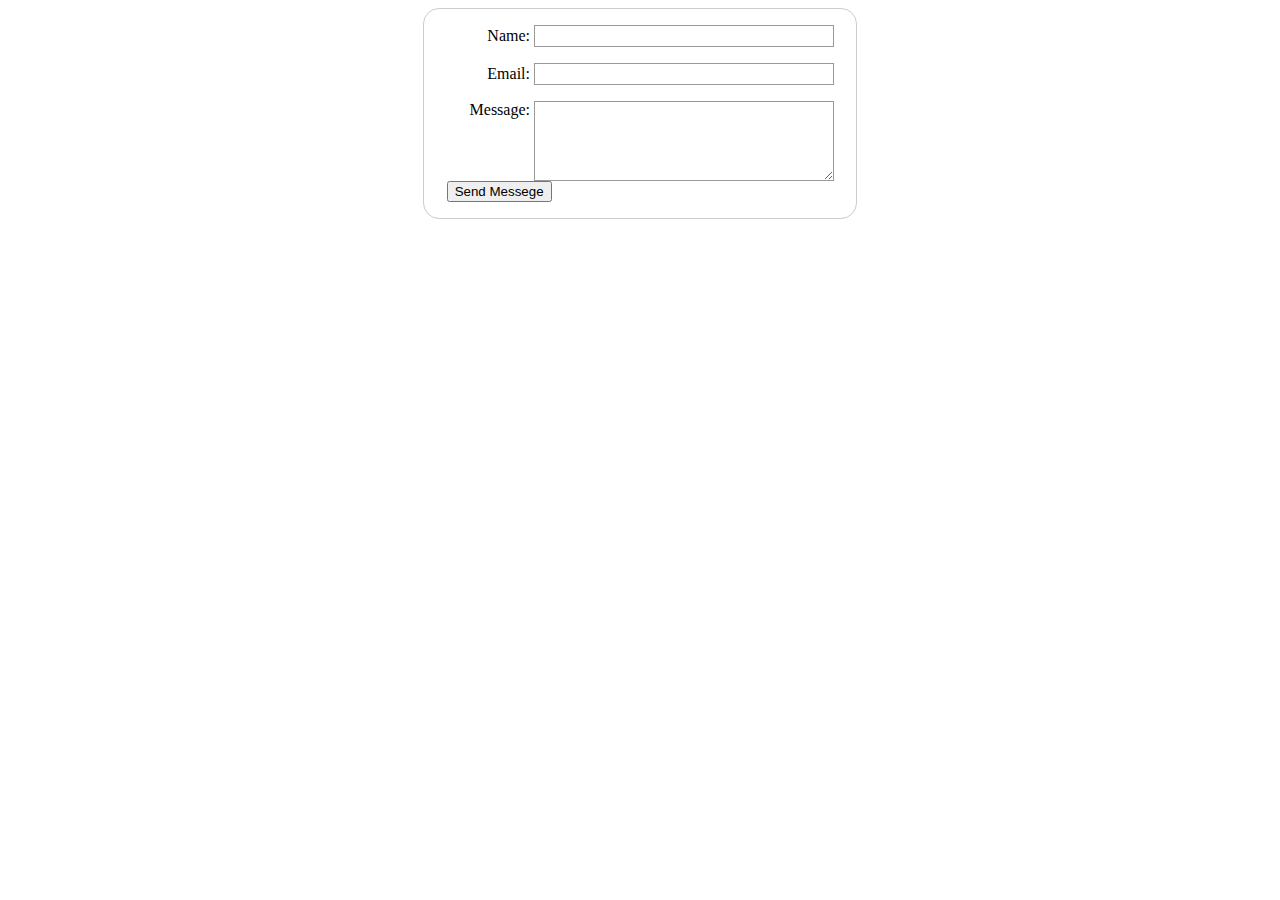
<file: wwr/contactus.html>
<!DOCTYPE html>
<html lang="en-us">

<head>
    <meta charset="utf-8" />
    <title>ContactUs</title>


<body>
    <div id="feedback"></div>
    <form action="/my-handling-form-page" method="post">
        <ul>
            <li>
                <label for="name">Name:</label>
                <input type="text" id="name" name="user_name" />
            </li>
            <li>
                <label for="mail">Email:</label>
                <input type="email" id="mail" name="user_email" />
            </li>
            <li>
                <label for="msg">Message:</label>
                <textarea id="msg" name="user_message"></textarea>
            </li>
        </ul>
        <button>Send Messege</button>
    </form>
    <style>
        form {
            /* Center the form on the page */
            margin: 0 auto;
            width: 400px;
            /* Form outline */
            padding: 1em;
            border: 1px solid #ccc;
            border-radius: 1em;
        }

        ul {
            list-style: none;
            padding: 0;
            margin: 0;
        }

        form li+li {
            margin-top: 1em;
        }

        label {
            /* Uniform size & alignment */
            display: inline-block;
            width: 90px;
            text-align: right;
        }

        input,
        textarea {
            /* To make sure that all text fields have the same font settings
     By default, textareas have a monospace font */
            font: 1em sans-serif;

            /* Uniform text field size */
            width: 300px;
            box-sizing: border-box;

            /* Match form field borders */
            border: 1px solid #999;
        }

        input:focus,
        textarea:focus {
            /* Additional highlight for focused elements */
            border-color: #000;
        }

        textarea {
            /* Align multiline text fields with their labels */
            vertical-align: top;

            /* Provide space to type some text */
            height: 5em;
        }

        .button {
            /* Align buttons with the text fields */
            padding-left: 90px;
            /* same size as the label elements */
        }

        button {
            /* This extra margin represent roughly the same space as the space
     between the labels and their text fields */
            margin-left: 0.5em;
        }

        #feedback {
            background-color: antiquewhite;
            position: absolute;
            top: 0;
            left: 0;
            right: 0;
            padding: .5em;
            /* make this element invisible until we are ready for it */
            display: none;
        }

        .moveDown {
            margin-top: 3em;
        }
    </style>
    <header></header>
    <main></main>
    <footer></footer>
    <script>
        // get the feedback div element so we can do something with it.
        const feedbackElement = document.getElementById('feedback');
        // get the form so we can read what was entered in it.
        const formElement = document.forms[0];
        // add a 'listener' to wait for a submission of our form. When that happens run the code below.
        formElement.addEventListener('submit', function(e) {
            // stop the form from doing the default action.
            e.preventDefault();
            // set the contents of our feedback element to a message letting the user know the form was submitted successfully. Notice that we pull the name that was entered in the form to personalize the message!
            feedbackElement.innerHTML = 'Hello '+ formElement.user_name.value +'! Thank you for your message. We will get back with you as soon as possible!';
            // make the feedback element visible.
            feedbackElement.style.display = "block";
            // add a class to move everything down so our message doesn't cover it.
            document.body.classList.toggle('moveDown');
        });
    </script>
</body>

</html>
</file>
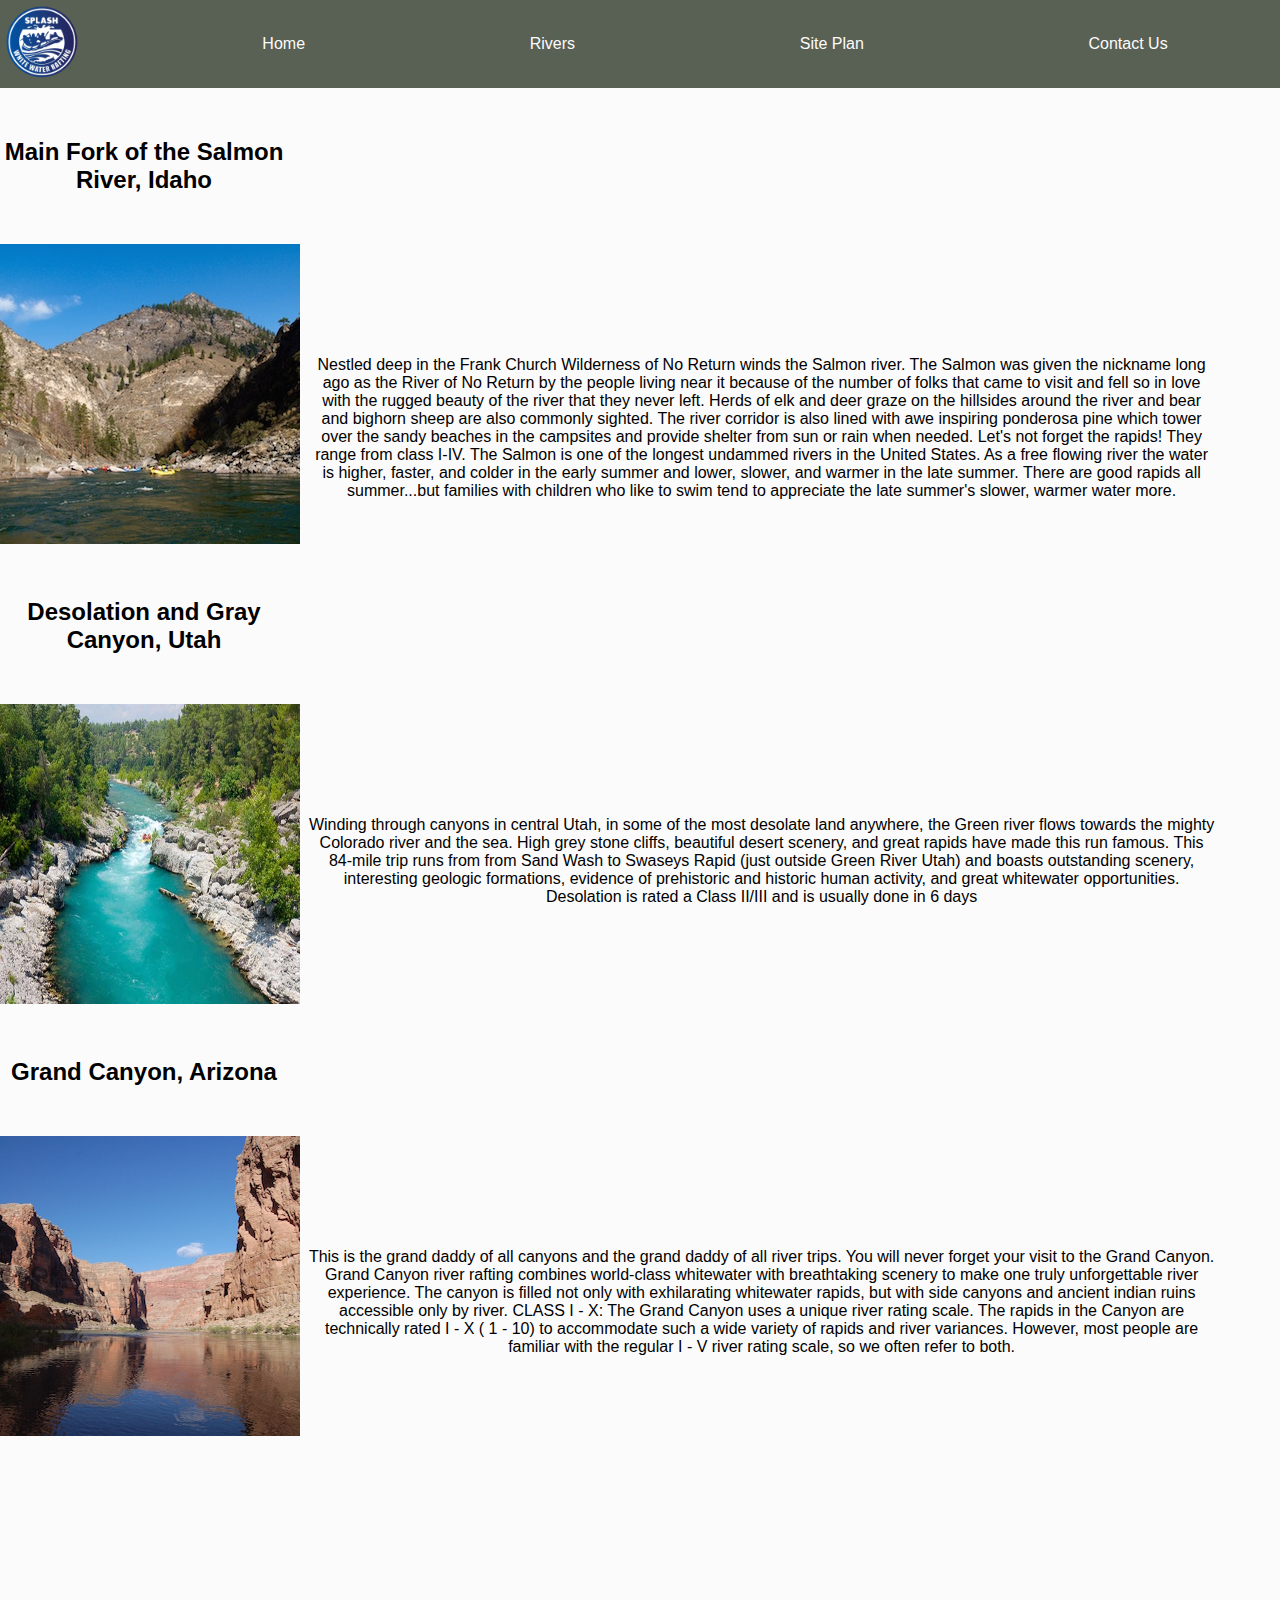
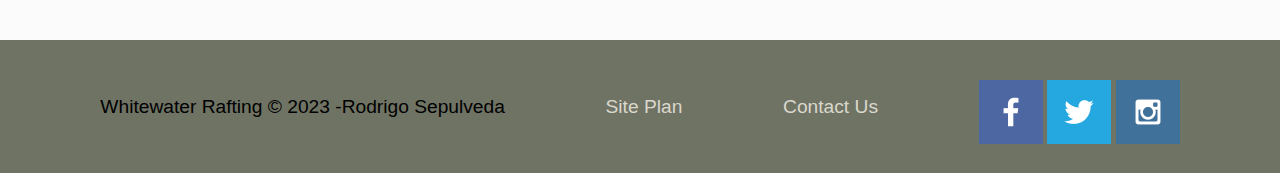
<file: wwr/rivers.html>
<!DOCTYPE html>
<html lang="en"> 

<head>
    <meta charset="UTF-8">
    <meta http-equiv="X-UA-Compatible" content="IE=edge">
    <meta name="viewport" content="width=device-width, initial-scale=1.0">
    <title>Rivers </title>
    <link rel="stylesheet" href="styles/style.css">
</head>

<body>
    <div id="content">
        <header>
            <a href="index.html" class="images/logo-brand">
                <img class="logo" src="images/splash.png" alt="rafting-logo">
            </a>
            <nav>
                <a href="index.html">Home</a>
                <a href="rivers.html">Rivers</a>
                <a href="site-plan-rafting.html">Site Plan</a>
                <a href="contactus.html">Contact Us</a>
            </nav>
        </header>
        <main class="rivers-grid">
            <section class="idaho">
                <h2 class="title1">Main Fork of the Salmon River, Idaho</h2>
                <img class="card-img1" src="images/idaho.jpg" alt="Salmon River">
                <p class="text1">Nestled deep in the Frank Church Wilderness of No Return winds the Salmon river. The Salmon was given
                    the nickname long ago as the River of No Return by the people living near it because of the number
                    of folks that came to visit and fell so in love with the rugged beauty of the river that they never
                    left.

                    Herds of elk and deer graze on the hillsides around the river and bear and bighorn sheep are also
                    commonly sighted. The river corridor is also lined with awe inspiring ponderosa pine which tower
                    over the sandy beaches in the campsites and provide shelter from sun or rain when needed.

                    Let's not forget the rapids! They range from class I-IV. The Salmon is one of the longest undammed
                    rivers in the United States. As a free flowing river the water is higher, faster, and colder in the
                    early summer and lower, slower, and warmer in the late summer. There are good rapids all
                    summer...but families with children who like to swim tend to appreciate the late summer's slower,
                    warmer water more.


                </p>

            </section>
            <section class="utah">
                <h2 class="title1">Desolation and Gray Canyon, Utah</h2>
                <img class="card-img2" src="images/utah.jpg" alt="Canyon">
                <p class="text2">Winding through canyons in central Utah, in some of the most desolate land anywhere, the Green river
                    flows towards the mighty Colorado river and the sea. High grey stone cliffs, beautiful desert
                    scenery, and great rapids have made this run famous. This 84-mile trip runs from from Sand Wash to
                    Swaseys Rapid (just outside Green River Utah) and boasts outstanding scenery, interesting geologic
                    formations, evidence of prehistoric and historic human activity, and great whitewater opportunities.

                    Desolation is rated a Class II/III and is usually done in 6 days
                </p>

            </section>
            <section class="arizona">
                <h2 class="title1">Grand Canyon, Arizona</h2>
                <img class="card-img3" src="images/arizona.jpg" alt="Grand">
                <p class="text3">This is the grand daddy of all canyons and the grand daddy of all river trips. You will never forget
                    your visit to the Grand Canyon.

                    Grand Canyon river rafting combines world-class whitewater with breathtaking scenery to make one
                    truly unforgettable river experience. The canyon is filled not only with exhilarating whitewater
                    rapids, but with side canyons and ancient indian ruins accessible only by river.

                    CLASS I - X: The Grand Canyon uses a unique river rating scale. The rapids in the Canyon are
                    technically rated I - X ( 1 - 10) to accommodate such a wide variety of rapids and river variances.
                    However, most people are familiar with the regular I - V river rating scale, so we often refer to
                    both.



                </p>

            </section>

        </main>

        <footer>
            <p>Whitewater Rafting &copy; 2023 -Rodrigo Sepulveda </p>
            <p><a href="site-plan-rafting.html">Site Plan</a></p>
            <p><a href="contactus.html">Contact Us</a></p>
            <div class="social">
                <a href="https://facebook.com" target="_blank">
                    <img src="images/facebook.png" alt="fb icon">
                </a>
                <a href="https://twitter.com" target="_blank">
                    <img src="images/twitter.png" alt="twitter icon">
                </a>
                <a href="https://instagram.com" target="_blank">
                    <img src="images/instagram.png" alt="instagram icon">
                </a>
            </div>
        </footer>
    </div>
</body>

</html>
</file>
<file: wwr/styles/style.css>
@import url('https://fonts.googleapis.com/css2?family=Open+Sans&family=Roboto&display=swap');

:root {
  --heading-font: "Open Sans";
  --paragraph-font: Roboto, Helvetica, sans-serif;
}

#content {
  max-width: 1600px;
  margin: 0 auto;
}

nav a {
  text-decoration: none;
  color: #fcfbfb;
  text-align: center;
  padding: 35px;
}

#hero-msg h1,
#hero-msg h4 {
  text-align: center;
  color: white;
}

#hero-msg {
  grid-column: 2/3;
  grid-row: 1/2;
  margin-top: 100px;
}

.button-box {
  text-align: center;
}

main section {
  text-align: center;
}

#background {
  height: 725px;
  background-color: #3A5A40;
  grid-column: 1/11;
  grid-row: 4/9;
}

body {
  background-color: #fcfbfb;
  font-family: Raleway, Arial, sans-serif;
  margin: 0;
  padding: 0;
}

header {
  background-color: rgba(20, 30, 13, .7);

  display: grid;
  grid-template-columns: 150px auto;
}

nav {
  display: flex;
  justify-content: space-around;
}

nav a:hover {

  background-color: black;
  color: #d9c2a3;
}

.book,
.join {
  background-color: #d9c2a3;
  color: black;
  text-decoration: none;
  font-size: 18px;
  padding: 15px 30px;
  margin-top: 50px;
  border-radius: 5px;
}

.book:hover,
.join:hover {
  background-color: #fcfbfb;
  color: #CFBAF0;
  font-size: 18px;
}

.msg {
  background-color: #6f7364;
  padding: 35px;
  grid-column: 6/10;
  grid-row: 6/7;
  box-shadow: 5px 5px 10px #6f7364;
  line-height: 1.5em;
}

footer {
  background-color: #6f7364;
  padding: 25px 50px;
  margin-top: 200px;
  display: flex;
  justify-content: space-around;
  align-items: center;
}

footer a {
  color: #DAD7CD;
  text-decoration: none;
}

footer a:hover {
  background-color: #fcfbfb;
  color: black;
}

footer p {
  font-size: 1.2em;
}

footer p a:hover {
  text-decoration: underline;
}

footer .social img {
  padding-top: 15px;
}

.home-title {
  font-family: 'Rock Salt', 'Bradley Hand', sans-serif;
  color: black;
  font-size: 2em;
  margin-top: 10px;
}

h4 {
  color: black;
}

.msg h2 {
  color: #DAD7CD;
  margin: 0;
}

.msg p {
  color: #DAD7CD;
  padding-bottom: 15px;
}

.icon {
  width: 80px;
  padding-top: 10px;
}

.logo {
  width: 80px;
}

#hero {
  display: grid;
  grid-template-columns: 1fr 3fr 1fr;
  margin-top: -100px;
}

#hero-box {
  grid-column: 1/4;
  grid-row: 1/3;
  z-index: -1;
}

#hero-img {
  width: 100%;
}

#logo_link {
  padding-top: 5px;
  justify-self: center;
  align-self: center;
}

.rivers-card {
  margin: 200px 0;
  grid-column: 2/4;
  grid-row: 2/3;
}


.camping-card {
  margin: 200px 0;
  grid-column: 5/7;
  grid-row: 2/3;
}


.rapids-card {
  margin: 200px 0;
  grid-column: 8/10;
  grid-row: 2/3;
}

.card-img {

  border: 10px solid #d9c2a3;
  transition: transform .5s;
  box-shadow: 5px 5px 10px #6f7364;
}

.card-img:hover {
  opacity: .6;
  transform: scale(1.1);
}

main section img {
  box-sizing: border-box;
}

main {
  display: grid;
  grid-template-columns: repeat(10, 1fr);

}

.mountains {
  width: 100%;
  grid-column: 2/7;
  grid-row: 5/8;
  box-shadow: 5px 5px 10px #6f7364;
}

.card-img,
.mountains {
  width: 100%;
}

.card-img1 {
  margin: o auto;
  width: 300px;
  height: 300px;
}

.card-img2 {
  margin: o auto;
  width: 300px;
  height: 300px;
}

.card-img3 {
  margin: o auto;
  width: 300px;
  height: 300px;
}

.idaho {
  width: 25%;
  height: 100%;
  grid-column: 1/10;
  grid-row: 1/3;

}

.utah {
  width: 25%;
  height: 100%;

  grid-column: 1/10;
  grid-row: 3/6;

}

.arizona {
  width: 25%;
  height: 100%;
  grid-column: 1/10;
  grid-row: 6/10;

}

.text1 {
  position: absolute;
  margin-right: 5%;
  margin-left: 24%;
  margin-top: -15%;

}

.text2 {
  position: absolute;
  margin-right: 5%;
  margin-left: 24%;
  margin-top: -15%;
}

.text3 {
  position: absolute;
  margin-right: 5%;
  margin-left: 24%;
  margin-top: -15%;
}

.title1 {
  margin-top: 50px;
  margin-bottom: 50px;
}

@media screen and (max-width: 900px) {

  #hero,
  .home-grid {
    display: block;
    height: auto;
  }

  nav,
  footer {
    flex-direction: column;
  }

  nav a {
    display: block;
    padding: 15px;
  }

  #hero {
    margin-top: 0;
  }

  #hero-msg {
    margin-top: 0;
  }

  #hero-msg h4 {
    display: none;
  }

  .home-title {
    font-size: 25px;
    color: #6f7364;
  }

  .rivers-card,
  .camping-card,
  .rapids-card {
    margin: 50px auto;
    width: 60%;
  }

  #background {
    display: none;
  }

  .mountains,
  .msg {
    width: 80%;
    display: block;
    margin: 0 auto;
  }

  footer {
    margin-top: 25px;
  }
}
</file>
<file: positionstyles.css>
/* CSS - Name: "positionstyles.css" */
/* Activity 1 styles */
.content1 {

  display: grid;

  grid-template-columns: 1fr 1fr;

  grid-gap: 20px;

  justify-items: center;

}

.red1 { 

width: 100%; 

height: 100px; 

background-color: red; 

  grid-column: 1/3;

} 

.green1 {

width: 100px; 

height: 100px; 

background-color: green; 

} 

.yellow1 {

width: 100px; 

height: 100px; 

background-color: gold;   

} 

.blue1 {

width: 100%; 

height: 100px; 

background-color: blue; 

grid-column:1/3;

} 



 /* Activity 2 styles */ 

.content2 {

    /* This is the parent of the activity 2 boxes. */

  display: grid;

  grid-template-columns: repeat(5, 50px);

    /* This next property is optional. */

  grid-template-rows: repeat(5, 50px);

}

.red2 {

width: 100px; 

height: 100px; 

background-color: red; 

  grid-column: 1;

  grid-row: 1; 

} 

.green2 { 

width: 100px; 

height: 100px; 

background-color: green; 

  grid-column: 2;

  grid-row:2;

 } 

.yellow2 {

width: 100px; 

height: 100px; 

background-color: gold; 

  grid-column: 3;

  grid-row:3; */

} 

.blue2 {

width: 100px; 

height: 100px; 

background-color: blue; 

  grid-column: 4;

  grid-row: 4; */

} 





 /* Activity 3 styles */ 

.content3 {

    /* This is the parent of the activity 3 boxes. */

  display: grid;

  grid-template-columns: 1fr 1fr;

  grid-column-gap: 50px;

}

.red3 {

width: 100%; 

height: 100%; 

background-color: red; 

grid-column:1/3;

  

 } 

.green3 {

width: 100%; 

height: 100px; 

background-color: green;

grid-column: 1;

 } 

.yellow3 {

width: 100%; 

height: 100px; 

background-color: gold; 

grid-column: 2;

 } 

.blue3 {

width: 100%;

height: 100px; 

background-color: blue; 

grid-column: 1/3;

 } 





 /* Activity 4 styles */ 

.content4 {

    /* This is the parent of the activity 4 boxes. */

  height: 400px;

  display: grid;

  grid-template-column: 1fr 1fr;

    /* This next property
is optional. */

  grid-template-rows: 1fr 1fr 1fr;

}

.red4 {

width: 100%; 

height: 100%; 

background-color: red; 

  grid-column: 1;

  grid-row:1/4;

 } 

.green4 {

width: 100%; 

height: 100%; 

background-color: green; 

  grid-column: 2;

 grid-row: 1;

} 

.yellow4 {

width: 100%; 

height: 100%; 

background-color: gold; 

  grid-column: 2;

  grid-row: 2;

 } 

.blue4 {

width: 100%; 

height: 100%; 

background-color: blue; 

  grid-column: 2;

  grid-row: 3;

 } 





 /* Activity 5 styles */ 

 .content5 {

    /* This is the parent of the activity 5 boxes. */

  height: 400px;

}

.red5 { 

width: 100%; 

height: 100px; 

background-color: red; 

 } 

.green5 { 

width: 100px; 

height: 100px; 

background-color: green; 

  float: left;

  margin: 0 10px 10px 0;  <-  this I added to give some space of the text to the green square.



 } 

.yellow5 {

width: 100%; 

    /* This next property
is optional. You can leave out the height and it will auto adjust. This property si to force the height to be a little bit bigger than the green square. */

min-height: 120px; 

background-color: gold; 



} 

.blue5 {

width: 100%; 

height: 100px; 

background-color: blue; 

 } 







 /* Activity 6 styles */ 

 .content6 {

    /* This is the parent of the activity 6 boxes. */

   display: grid;

   grid-template-columns: repeat(6, 1fr);

   grid-template-rows: repeat(6, 1fr);

   width: 600px;

   height: 600px;

   grid-template-columns: repeat(6, 100px);

   grid-template-rows: repeat(6, 100px);



}

.red6 {

width: 100%; 

height: 100%; 

background-color: red; 

  grid-column: 1/4;

  grid-row: 1/3;

  z-index: 1;

} 

.green6 {

width: 100%; 

height: 100%; 

background-color: green;

  grid-column: 1/3;

  grid-row: 5/7;

  z-index: 3;

 } 

.yellow6 {

width: 100%; 

height: 100%; 

background-color: gold; 

  grid-column: 5/7;

  grid-row: 3/7;

  z-index: 3;

} 

.blue6 {

width: 100%; 

height: 100%; 

background-color: blue; 

  grid-row: 2/6;

  grid-column: 2/6;

  z-index: 2;

}
</file>
<file: qa-site/styles/style1.css>
@import url('https://fonts.googleapis.com/css2?family=Open+Sans&family=Roboto&display=swap');

:root {
  --heading-font: "Open Sans";
  --paragraph-font: Roboto, Helvetica, sans-serif;
}

#content {
  max-width: 1600px;
  margin: 0 auto;
}

nav a {
  text-decoration: none;
  color: #fcfbfb;
  text-align: center;
  padding: 35px;
}

#qa-forum h1,
#qa-forum h4 {
  text-align: center;
  color: white;
}

#qa-forum {
  grid-column: 2/3;
  grid-row: 1/2;
  margin-top: 100px;
}

.button-box {
  text-align: center;
}

main section {
  text-align: center;
}

p {
  text-align: center;
}

body {
  background-color: #F2E9E4;
  font-family: Roboto, Helvetica, sans-serif;
  margin: 0;
  padding: 0;
}

header {
  background-color: #22223B;
  display: grid;
  grid-template-columns: 150px auto;
}

nav {
  display: flex;
  justify-content: space-around;
}

nav a:hover {

  background-color: black;
  color: #F2E9E4;
}

.contact {
  background-color: #9A8C98;
  color: black;
  text-decoration: none;
  font-size: 18px;
  padding: 2px 30px;
  margin-top: 50px;
  border-radius: 50px;
}

.contact:hover {
  background-color: #fcfbfb;
  color: #F2E9E4;
  font-size: 18px;
}


footer {
  background-color: #22223B;
  padding: 25px 50px;
  margin-top: 200px;
  display: flex;
  justify-content: space-around;
  align-items: center;
}

footer a {
  color: #DAD7CD;
  text-decoration: none;
}

footer p {
  color: #DAD7CD;
  text-decoration: none;
}

footer a:hover {
  background-color: #9A8C98;
  color: black;
}

footer p {
  font-size: 1.2em;
}

footer p a:hover {
  text-decoration: underline;
}

footer .social img {
  padding-top: 15px;
}

.home-title {
  font-family: 'Rock Salt', 'Bradley Hand', sans-serif;
  color: black;
  font-size: 2em;
  margin-top: 10px;
}

h4 {
  color: black;
}

.logo {
  width: 80px;
}

#qa {
  display: grid;
  grid-template-columns: 1fr 3fr 1fr;
  margin-top: -100px;
}

#qa-box {
  grid-column: 1/4;
  grid-row: 1/2;
  z-index: -1;
}

#qa-img {
  width: 100%;

}

#logo_link {
  padding-top: 5px;
  justify-self: center;
  align-self: center;
}

.qa-1{
  margin: 50px 50px;
  grid-column: 1/10;
  grid-row: 1/3;
}


.qa-2 {
  margin: 50px 50px;
  grid-column: 1/10;
  grid-row: 3/6;
}


main {
  display: grid;
  grid-template-columns: repeat(10, 1fr);

}

.img1,.img2{
  width: 100%;
}

.img1 {
  margin: o auto;
  width: 800px;
  height: 500px;
}

.img2 {
  margin: o auto;
  width: 800px;
  height: 500px;
}

.qc1{
  margin: 50px 50px;
  grid-column: 1/10;
  grid-row: 1/3;
}


.qc2{
  margin: 50px 50px;
  grid-column: 1/10;
  grid-row: 3/6;
}

.qcs1,.qcs2{
  width: 100%;
}

.qcs1 {
  margin: o auto;
  width: 800px;
  height: 500px;
}

.qcs2 {
  margin: o auto;
  width: 800px;
  height: 500px;
}

.automation1 {
  margin: 200px 0;
  grid-column: 2/4;
  grid-row: 2/3;
}


.automation2 {
  margin: 200px 0;
  grid-column: 5/7;
  grid-row: 2/3;
}


.automation3{
  margin: 200px 0;
  grid-column: 8/10;
  grid-row: 2/3;
}

.qa_automation1,
.qa_automation2,
.qa_automation3 {
  width: 100%;
}

.qa_automation1 {
  margin: o auto;
  width: 400px;
  height: 400px;
}

.qa_automation2{
  margin: o auto;
  width: 400px;
  height: 400px;
}

.qa_automation3{
  margin: o auto;
  width: 400px;
  height: 400px;
}

h1 {
  -webkit-user-select: none !important;
  -moz-user-select: none !important;
  -ms-user-select: none !important;
  user-select: none !important;
  color: rgb(00, 00, 00);
  font-family: Open Sans;
  text-align: center;
}

.container {
  width: 100%;
height: 100%;
display: flex;
align-items: center;
justify-content: center;
}

@media screen and (max-width: 900px) {

  #qa,
  .home-grid {
    display: block;
    height: auto;
  }

  nav,
  footer {
    flex-direction: column;
  }

  nav a {
    display: block;
    padding: 15px;
  }

  #qa {
    margin-top: 0;
  }

  #qa-forum {
    margin-top: 0;
  }

  #qa-forum h4 {
    display: none;
  }

  .home-title {
    font-size: 20px;
    color: #9A8C98;
  }

  .qa-1,
  .qa-2 {
    margin: 50px auto;
    width: 100%;
  }

  .qc2,
  .qc1 {
    margin: 50px auto;
    width: 100%;
  }

  .qa_automation1,
  .qa_automation2,
  .qa_automation3 {
    margin: 50px auto;
    width: 60%;
  }

  footer {
    margin-top: 25px;
  }
}
</file>
